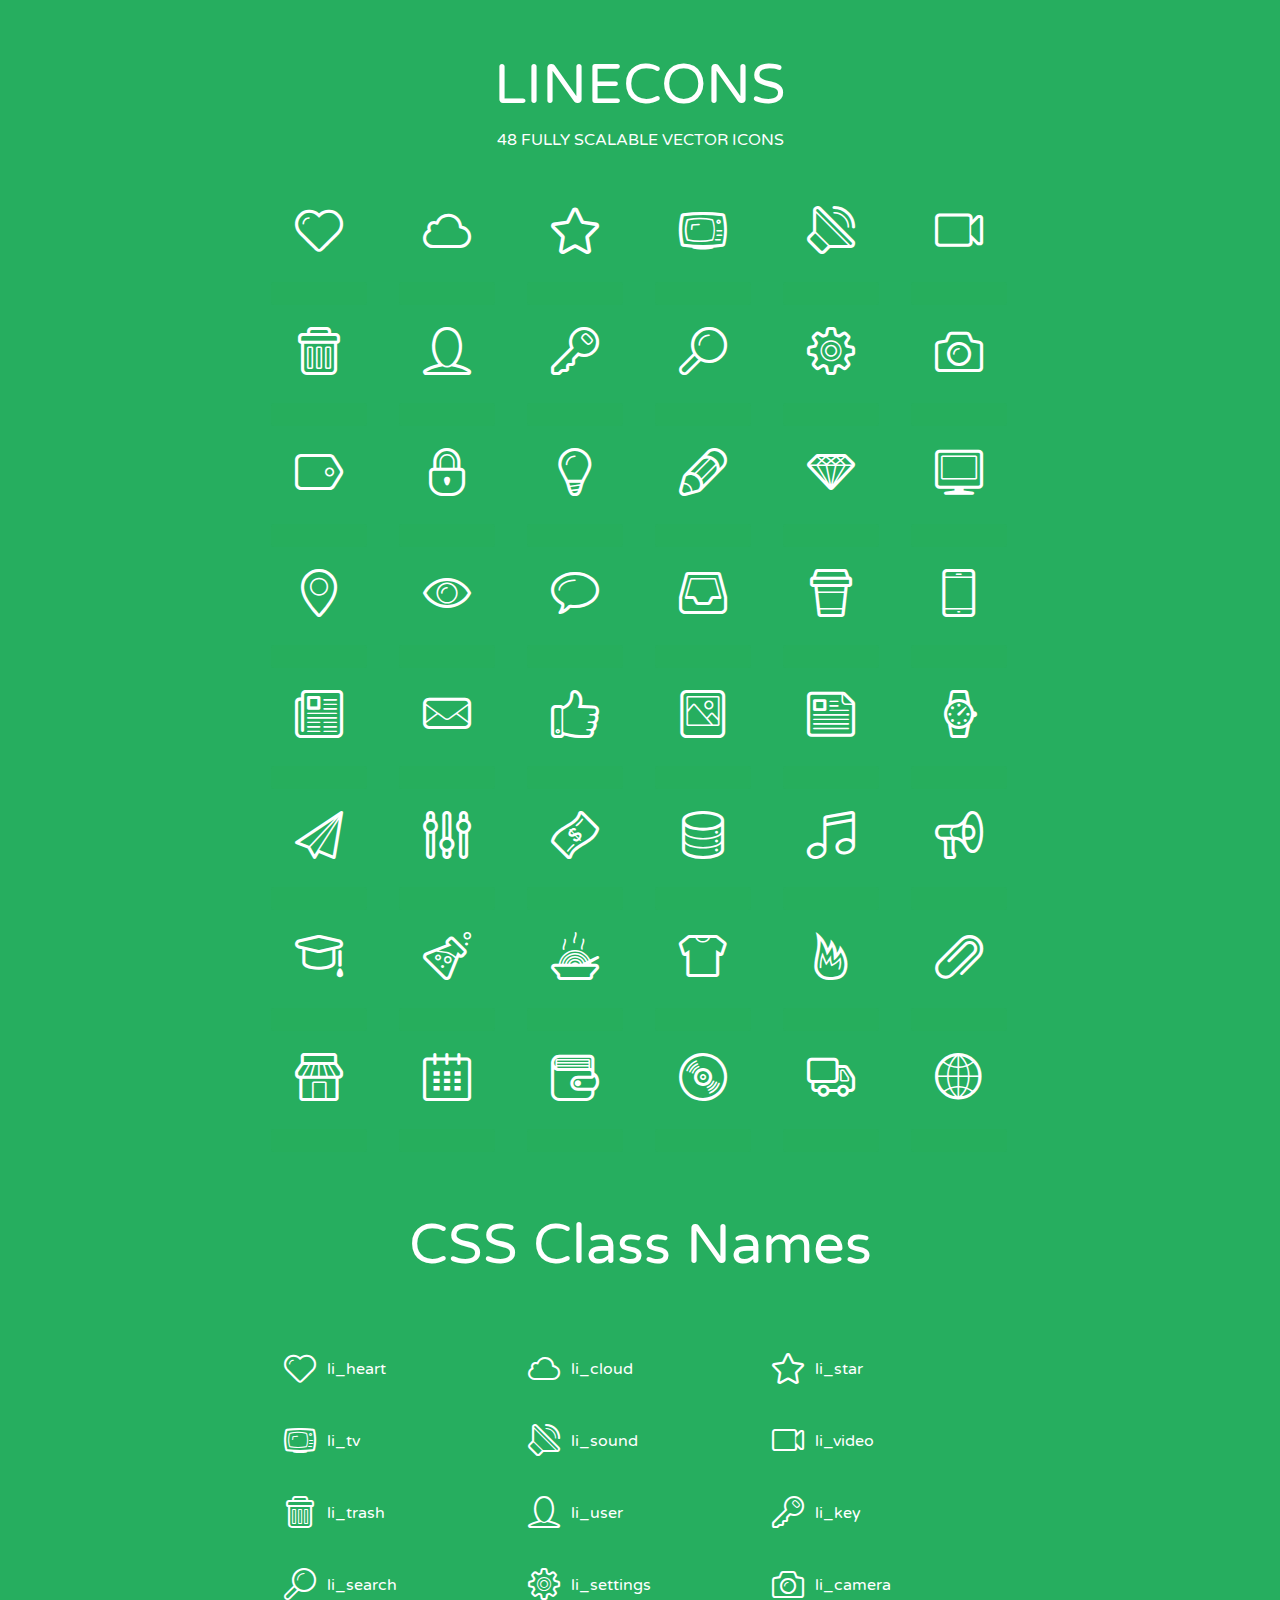
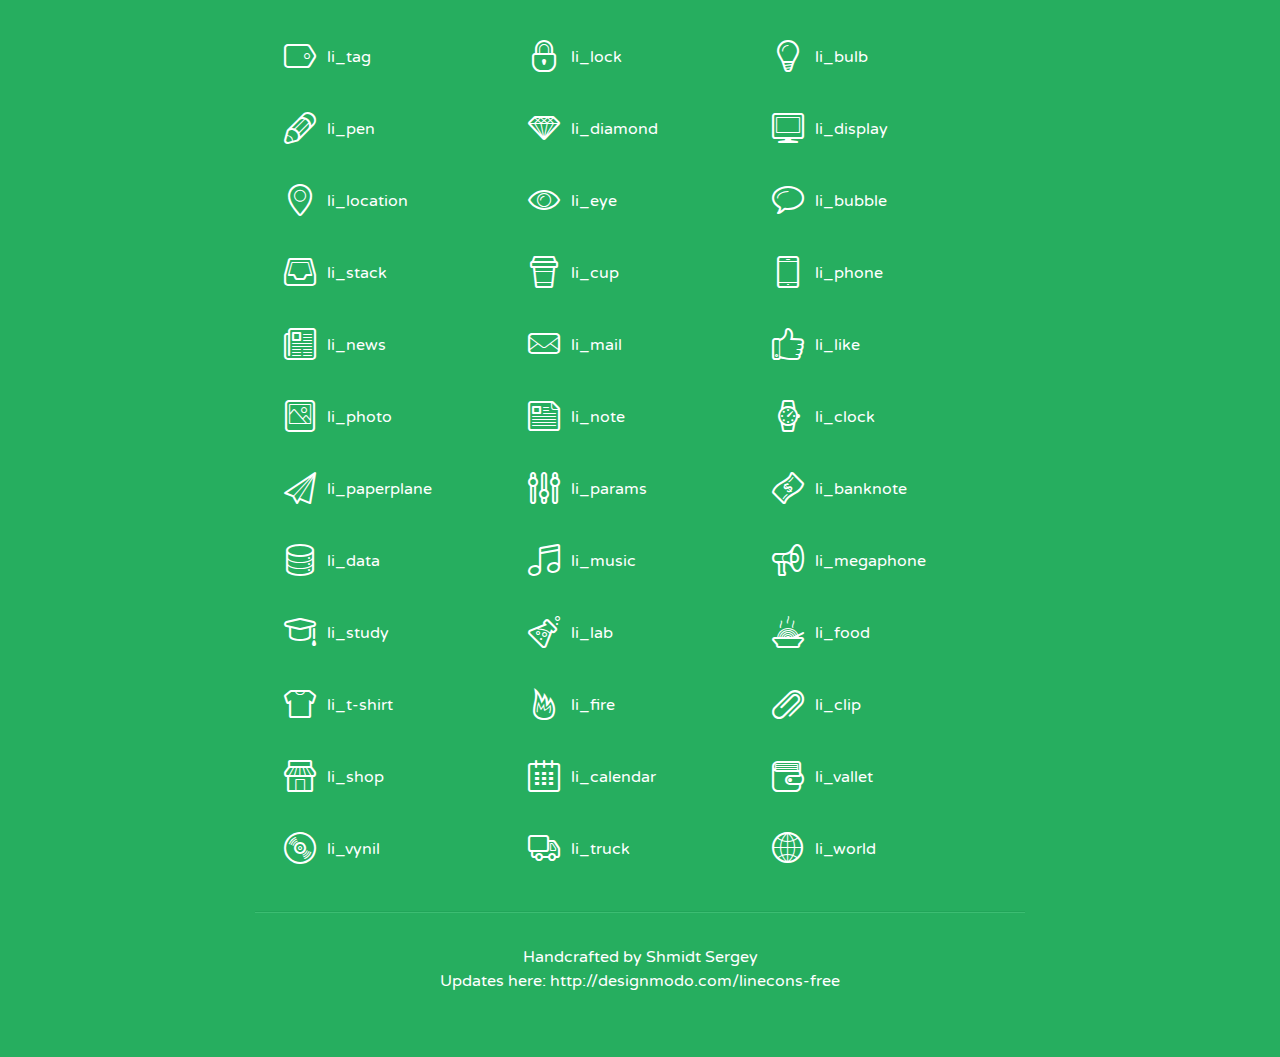
<file: assets/lineicons/index.html>
<!doctype html>
<html>
<head>
<title>LINECONS - 48 Fully Scalable Vector Icons</title>
<link rel="stylesheet" href="style.css" />
<link href='http://fonts.googleapis.com/css?family=Varela+Round' rel='stylesheet' type='text/css'>
<!--[if lte IE 7]><script src="lte-ie7.js"></script><![endif]-->

<!-- 

Thanks http://icomoon.io/app/ for amazing service!

-->


<style>
	section, header, footer {display: block;}
	body {
		font-family: 'Varela Round', sans-serif;
		color: #333333;
		line-height: 1.5;
		font-size: 16px;
		background:#26ae5f;
		color:white;
		-moz-text-shadow: 0 1px 1px rgba(0, 0, 0, 0.21);
		-webkit-text-shadow: 0 1px 1px rgba(0, 0, 0, 0.21);
	}
	* {
		-moz-box-sizing: border-box;
		-webkit-box-sizing: border-box;
		box-sizing: border-box;
		margin: 0;
		padding: 0;
	}
	.glyph {
		float: left;
		text-align: center;
		padding: .5em;
		margin: 0 .5em;
		width: 7em;
		border-radius: .375em;
		top:0;
		position:relative;
		-webkit-transition:0.2s ease-in;
		-o-transition:0.2s ease-in;
		-moz-transition:0.2s ease-in;
		-ie-transition:0.2s ease-in;
		transition:0.2s ease-in;
	}
	.glyph input {
		width: 100%;
		text-align: center;
		font-family: consolas, monospace;
		border-radius:3px;
		border:none;
		padding:4px;
		background:#26AE5C;
		color:#26AE5C;
		-webkit-transition:0.2s ease-in;
		-o-transition:0.2s ease-in;
		-moz-transition:0.2s ease-in;
		-ie-transition:0.2s ease-in;
		transition:0.2s ease-in;
	}
	.glyph:hover input {
		background:#26ae5f;
		padding:4px;
		color:#ffffff;
	}
	.glyph:hover {
		-webkit-transition: all 0.5s ease-out;
		background:#222821;
		color:#fff;
		text-shadow: none;
		-moz-text-shadow: none;
		-webkit-text-shadow: none;
		top:-5px;
		position:relative;
	}
	.glyph input, .mtm {
		margin-top: .75em;
	}
	.w-main {
		width: 770px;
		text-align:center;
	}
	.centered {
		margin-left: auto;
		margin-right: auto;
	}
	.fs1 {
		font-size: 3em;
	}
	header {
		margin: 2em 0;
		padding-bottom: .5em;
	}
	header h1 {
		font-size: 3.5em;
		font-weight: normal;
	}
	.clearfix:before, .clearfix:after { content: ""; display: table; }
	.clearfix:after, .clear { clear: both; }
	footer {
		margin: 2em 0;
		padding: 2em 0;
		border-top: 1px solid rgb(60, 189, 114);
		box-shadow: 0 -1px rgb(33, 165, 89);
	}
	a, a:visited {
		color: #ffffff; text-decoration:none;
	}
	a:hover, a:focus {color: #222821; text-decoration:none;}
	.box1 {
		display: inline-block;
		width: 14em;
		padding: .25em .5em;
		margin: .5em 1em .5em 0;
		text-align:left;
		
	}
	.box1 span { 
		font-size:2em;
		position: relative;
		top: 0.25em;
		margin-right: 0.1em;
	}
</style>
</head>
<body>
	<div class="w-main centered">
	<section class="mtm clearfix" id="glyphs">
	<header>
		<h1>LINECONS</h1>
		<p>48 FULLY SCALABLE VECTOR ICONS</p>
	</header>
	<div class="glyph">
		<div class="fs1" aria-hidden="true" data-icon="&#xe000;"></div>
		<input type="text" readonly="readonly" value="&amp;#xe000;" />
	</div>
	<div class="glyph">
		<div class="fs1" aria-hidden="true" data-icon="&#xe001;"></div>
		<input type="text" readonly="readonly" value="&amp;#xe001;" />
	</div>
	<div class="glyph">
		<div class="fs1" aria-hidden="true" data-icon="&#xe002;"></div>
		<input type="text" readonly="readonly" value="&amp;#xe002;" />
	</div>
	<div class="glyph">
		<div class="fs1" aria-hidden="true" data-icon="&#xe003;"></div>
		<input type="text" readonly="readonly" value="&amp;#xe003;" />
	</div>
	<div class="glyph">
		<div class="fs1" aria-hidden="true" data-icon="&#xe004;"></div>
		<input type="text" readonly="readonly" value="&amp;#xe004;" />
	</div>
	<div class="glyph">
		<div class="fs1" aria-hidden="true" data-icon="&#xe005;"></div>
		<input type="text" readonly="readonly" value="&amp;#xe005;" />
	</div>
	<div class="glyph">
		<div class="fs1" aria-hidden="true" data-icon="&#xe006;"></div>
		<input type="text" readonly="readonly" value="&amp;#xe006;" />
	</div>
	<div class="glyph">
		<div class="fs1" aria-hidden="true" data-icon="&#xe007;"></div>
		<input type="text" readonly="readonly" value="&amp;#xe007;" />
	</div>
	<div class="glyph">
		<div class="fs1" aria-hidden="true" data-icon="&#xe008;"></div>
		<input type="text" readonly="readonly" value="&amp;#xe008;" />
	</div>
	<div class="glyph">
		<div class="fs1" aria-hidden="true" data-icon="&#xe009;"></div>
		<input type="text" readonly="readonly" value="&amp;#xe009;" />
	</div>
	<div class="glyph">
		<div class="fs1" aria-hidden="true" data-icon="&#xe00a;"></div>
		<input type="text" readonly="readonly" value="&amp;#xe00a;" />
	</div>
	<div class="glyph">
		<div class="fs1" aria-hidden="true" data-icon="&#xe00b;"></div>
		<input type="text" readonly="readonly" value="&amp;#xe00b;" />
	</div>
	<div class="glyph">
		<div class="fs1" aria-hidden="true" data-icon="&#xe00c;"></div>
		<input type="text" readonly="readonly" value="&amp;#xe00c;" />
	</div>
	<div class="glyph">
		<div class="fs1" aria-hidden="true" data-icon="&#xe00d;"></div>
		<input type="text" readonly="readonly" value="&amp;#xe00d;" />
	</div>
	<div class="glyph">
		<div class="fs1" aria-hidden="true" data-icon="&#xe00e;"></div>
		<input type="text" readonly="readonly" value="&amp;#xe00e;" />
	</div>
	<div class="glyph">
		<div class="fs1" aria-hidden="true" data-icon="&#xe00f;"></div>
		<input type="text" readonly="readonly" value="&amp;#xe00f;" />
	</div>
	<div class="glyph">
		<div class="fs1" aria-hidden="true" data-icon="&#xe010;"></div>
		<input type="text" readonly="readonly" value="&amp;#xe010;" />
	</div>
	<div class="glyph">
		<div class="fs1" aria-hidden="true" data-icon="&#xe011;"></div>
		<input type="text" readonly="readonly" value="&amp;#xe011;" />
	</div>
	<div class="glyph">
		<div class="fs1" aria-hidden="true" data-icon="&#xe012;"></div>
		<input type="text" readonly="readonly" value="&amp;#xe012;" />
	</div>
	<div class="glyph">
		<div class="fs1" aria-hidden="true" data-icon="&#xe013;"></div>
		<input type="text" readonly="readonly" value="&amp;#xe013;" />
	</div>
	<div class="glyph">
		<div class="fs1" aria-hidden="true" data-icon="&#xe014;"></div>
		<input type="text" readonly="readonly" value="&amp;#xe014;" />
	</div>
	<div class="glyph">
		<div class="fs1" aria-hidden="true" data-icon="&#xe015;"></div>
		<input type="text" readonly="readonly" value="&amp;#xe015;" />
	</div>
	<div class="glyph">
		<div class="fs1" aria-hidden="true" data-icon="&#xe016;"></div>
		<input type="text" readonly="readonly" value="&amp;#xe016;" />
	</div>
	<div class="glyph">
		<div class="fs1" aria-hidden="true" data-icon="&#xe017;"></div>
		<input type="text" readonly="readonly" value="&amp;#xe017;" />
	</div>
	<div class="glyph">
		<div class="fs1" aria-hidden="true" data-icon="&#xe018;"></div>
		<input type="text" readonly="readonly" value="&amp;#xe018;" />
	</div>
	<div class="glyph">
		<div class="fs1" aria-hidden="true" data-icon="&#xe019;"></div>
		<input type="text" readonly="readonly" value="&amp;#xe019;" />
	</div>
	<div class="glyph">
		<div class="fs1" aria-hidden="true" data-icon="&#xe01a;"></div>
		<input type="text" readonly="readonly" value="&amp;#xe01a;" />
	</div>
	<div class="glyph">
		<div class="fs1" aria-hidden="true" data-icon="&#xe01b;"></div>
		<input type="text" readonly="readonly" value="&amp;#xe01b;" />
	</div>
	<div class="glyph">
		<div class="fs1" aria-hidden="true" data-icon="&#xe01c;"></div>
		<input type="text" readonly="readonly" value="&amp;#xe01c;" />
	</div>
	<div class="glyph">
		<div class="fs1" aria-hidden="true" data-icon="&#xe01d;"></div>
		<input type="text" readonly="readonly" value="&amp;#xe01d;" />
	</div>
	<div class="glyph">
		<div class="fs1" aria-hidden="true" data-icon="&#xe01e;"></div>
		<input type="text" readonly="readonly" value="&amp;#xe01e;" />
	</div>
	<div class="glyph">
		<div class="fs1" aria-hidden="true" data-icon="&#xe01f;"></div>
		<input type="text" readonly="readonly" value="&amp;#xe01f;" />
	</div>
	<div class="glyph">
		<div class="fs1" aria-hidden="true" data-icon="&#xe020;"></div>
		<input type="text" readonly="readonly" value="&amp;#xe020;" />
	</div>
	<div class="glyph">
		<div class="fs1" aria-hidden="true" data-icon="&#xe021;"></div>
		<input type="text" readonly="readonly" value="&amp;#xe021;" />
	</div>
	<div class="glyph">
		<div class="fs1" aria-hidden="true" data-icon="&#xe022;"></div>
		<input type="text" readonly="readonly" value="&amp;#xe022;" />
	</div>
	<div class="glyph">
		<div class="fs1" aria-hidden="true" data-icon="&#xe023;"></div>
		<input type="text" readonly="readonly" value="&amp;#xe023;" />
	</div>
	<div class="glyph">
		<div class="fs1" aria-hidden="true" data-icon="&#xe024;"></div>
		<input type="text" readonly="readonly" value="&amp;#xe024;" />
	</div>
	<div class="glyph">
		<div class="fs1" aria-hidden="true" data-icon="&#xe025;"></div>
		<input type="text" readonly="readonly" value="&amp;#xe025;" />
	</div>
	<div class="glyph">
		<div class="fs1" aria-hidden="true" data-icon="&#xe026;"></div>
		<input type="text" readonly="readonly" value="&amp;#xe026;" />
	</div>
	<div class="glyph">
		<div class="fs1" aria-hidden="true" data-icon="&#xe027;"></div>
		<input type="text" readonly="readonly" value="&amp;#xe027;" />
	</div>
	<div class="glyph">
		<div class="fs1" aria-hidden="true" data-icon="&#xe028;"></div>
		<input type="text" readonly="readonly" value="&amp;#xe028;" />
	</div>
	<div class="glyph">
		<div class="fs1" aria-hidden="true" data-icon="&#xe029;"></div>
		<input type="text" readonly="readonly" value="&amp;#xe029;" />
	</div>
	<div class="glyph">
		<div class="fs1" aria-hidden="true" data-icon="&#xe02a;"></div>
		<input type="text" readonly="readonly" value="&amp;#xe02a;" />
	</div>
	<div class="glyph">
		<div class="fs1" aria-hidden="true" data-icon="&#xe02b;"></div>
		<input type="text" readonly="readonly" value="&amp;#xe02b;" />
	</div>
	<div class="glyph">
		<div class="fs1" aria-hidden="true" data-icon="&#xe02c;"></div>
		<input type="text" readonly="readonly" value="&amp;#xe02c;" />
	</div>
	<div class="glyph">
		<div class="fs1" aria-hidden="true" data-icon="&#xe02d;"></div>
		<input type="text" readonly="readonly" value="&amp;#xe02d;" />
	</div>
	<div class="glyph">
		<div class="fs1" aria-hidden="true" data-icon="&#xe02e;"></div>
		<input type="text" readonly="readonly" value="&amp;#xe02e;" />
	</div>
	<div class="glyph">
		<div class="fs1" aria-hidden="true" data-icon="&#xe02f;"></div>
		<input type="text" readonly="readonly" value="&amp;#xe02f;" />
	</div>
	</section>
	<div class="clear"></div>
	<section class="mtm clearfix" id="glyphs">
	<header>
		<h1>CSS Class Names</h1>
	</header>
	<span class="box1">
		<span aria-hidden="true" class="li_heart"></span>
		&nbsp;li_heart
	</span>
	<span class="box1">
		<span aria-hidden="true" class="li_cloud"></span>
		&nbsp;li_cloud
	</span>
	<span class="box1">
		<span aria-hidden="true" class="li_star"></span>
		&nbsp;li_star
	</span>
	<span class="box1">
		<span aria-hidden="true" class="li_tv"></span>
		&nbsp;li_tv
	</span>
	<span class="box1">
		<span aria-hidden="true" class="li_sound"></span>
		&nbsp;li_sound
	</span>
	<span class="box1">
		<span aria-hidden="true" class="li_video"></span>
		&nbsp;li_video
	</span>
	<span class="box1">
		<span aria-hidden="true" class="li_trash"></span>
		&nbsp;li_trash
	</span>
	<span class="box1">
		<span aria-hidden="true" class="li_user"></span>
		&nbsp;li_user
	</span>
	<span class="box1">
		<span aria-hidden="true" class="li_key"></span>
		&nbsp;li_key
	</span>
	<span class="box1">
		<span aria-hidden="true" class="li_search"></span>
		&nbsp;li_search
	</span>
	<span class="box1">
		<span aria-hidden="true" class="li_settings"></span>
		&nbsp;li_settings
	</span>
	<span class="box1">
		<span aria-hidden="true" class="li_camera"></span>
		&nbsp;li_camera
	</span>
	<span class="box1">
		<span aria-hidden="true" class="li_tag"></span>
		&nbsp;li_tag
	</span>
	<span class="box1">
		<span aria-hidden="true" class="li_lock"></span>
		&nbsp;li_lock
	</span>
	<span class="box1">
		<span aria-hidden="true" class="li_bulb"></span>
		&nbsp;li_bulb
	</span>
	<span class="box1">
		<span aria-hidden="true" class="li_pen"></span>
		&nbsp;li_pen
	</span>
	<span class="box1">
		<span aria-hidden="true" class="li_diamond"></span>
		&nbsp;li_diamond
	</span>
	<span class="box1">
		<span aria-hidden="true" class="li_display"></span>
		&nbsp;li_display
	</span>
	<span class="box1">
		<span aria-hidden="true" class="li_location"></span>
		&nbsp;li_location
	</span>
	<span class="box1">
		<span aria-hidden="true" class="li_eye"></span>
		&nbsp;li_eye
	</span>
	<span class="box1">
		<span aria-hidden="true" class="li_bubble"></span>
		&nbsp;li_bubble
	</span>
	<span class="box1">
		<span aria-hidden="true" class="li_stack"></span>
		&nbsp;li_stack
	</span>
	<span class="box1">
		<span aria-hidden="true" class="li_cup"></span>
		&nbsp;li_cup
	</span>
	<span class="box1">
		<span aria-hidden="true" class="li_phone"></span>
		&nbsp;li_phone
	</span>
	<span class="box1">
		<span aria-hidden="true" class="li_news"></span>
		&nbsp;li_news
	</span>
	<span class="box1">
		<span aria-hidden="true" class="li_mail"></span>
		&nbsp;li_mail
	</span>
	<span class="box1">
		<span aria-hidden="true" class="li_like"></span>
		&nbsp;li_like
	</span>
	<span class="box1">
		<span aria-hidden="true" class="li_photo"></span>
		&nbsp;li_photo
	</span>
	<span class="box1">
		<span aria-hidden="true" class="li_note"></span>
		&nbsp;li_note
	</span>
	<span class="box1">
		<span aria-hidden="true" class="li_clock"></span>
		&nbsp;li_clock
	</span>
	<span class="box1">
		<span aria-hidden="true" class="li_paperplane"></span>
		&nbsp;li_paperplane
	</span>
	<span class="box1">
		<span aria-hidden="true" class="li_params"></span>
		&nbsp;li_params
	</span>
	<span class="box1">
		<span aria-hidden="true" class="li_banknote"></span>
		&nbsp;li_banknote
	</span>
	<span class="box1">
		<span aria-hidden="true" class="li_data"></span>
		&nbsp;li_data
	</span>
	<span class="box1">
		<span aria-hidden="true" class="li_music"></span>
		&nbsp;li_music
	</span>
	<span class="box1">
		<span aria-hidden="true" class="li_megaphone"></span>
		&nbsp;li_megaphone
	</span>
	<span class="box1">
		<span aria-hidden="true" class="li_study"></span>
		&nbsp;li_study
	</span>
	<span class="box1">
		<span aria-hidden="true" class="li_lab"></span>
		&nbsp;li_lab
	</span>
	<span class="box1">
		<span aria-hidden="true" class="li_food"></span>
		&nbsp;li_food
	</span>
	<span class="box1">
		<span aria-hidden="true" class="li_t-shirt"></span>
		&nbsp;li_t-shirt
	</span>
	<span class="box1">
		<span aria-hidden="true" class="li_fire"></span>
		&nbsp;li_fire
	</span>
	<span class="box1">
		<span aria-hidden="true" class="li_clip"></span>
		&nbsp;li_clip
	</span>
	<span class="box1">
		<span aria-hidden="true" class="li_shop"></span>
		&nbsp;li_shop
	</span>
	<span class="box1">
		<span aria-hidden="true" class="li_calendar"></span>
		&nbsp;li_calendar
	</span>
	<span class="box1">
		<span aria-hidden="true" class="li_vallet"></span>
		&nbsp;li_vallet
	</span>
	<span class="box1">
		<span aria-hidden="true" class="li_vynil"></span>
		&nbsp;li_vynil
	</span>
	<span class="box1">
		<span aria-hidden="true" class="li_truck"></span>
		&nbsp;li_truck
	</span>
	<span class="box1">
		<span aria-hidden="true" class="li_world"></span>
		&nbsp;li_world
	</span>
	</section>
	<footer>
		<p>Handcrafted by <a href="http://shmidt.in">Shmidt Sergey</a></p>
		<p>Updates here: <a href="http://designmodo.com/linecons-free">http://designmodo.com/linecons-free</a></p>
	</footer>
	</div>
	<script>
	document.getElementById("glyphs").addEventListener("click", function(e) {
		var target = e.target;
		if (target.tagName === "INPUT") {
			target.select();
		}
	});
	</script>
</body>
</html>
</file>
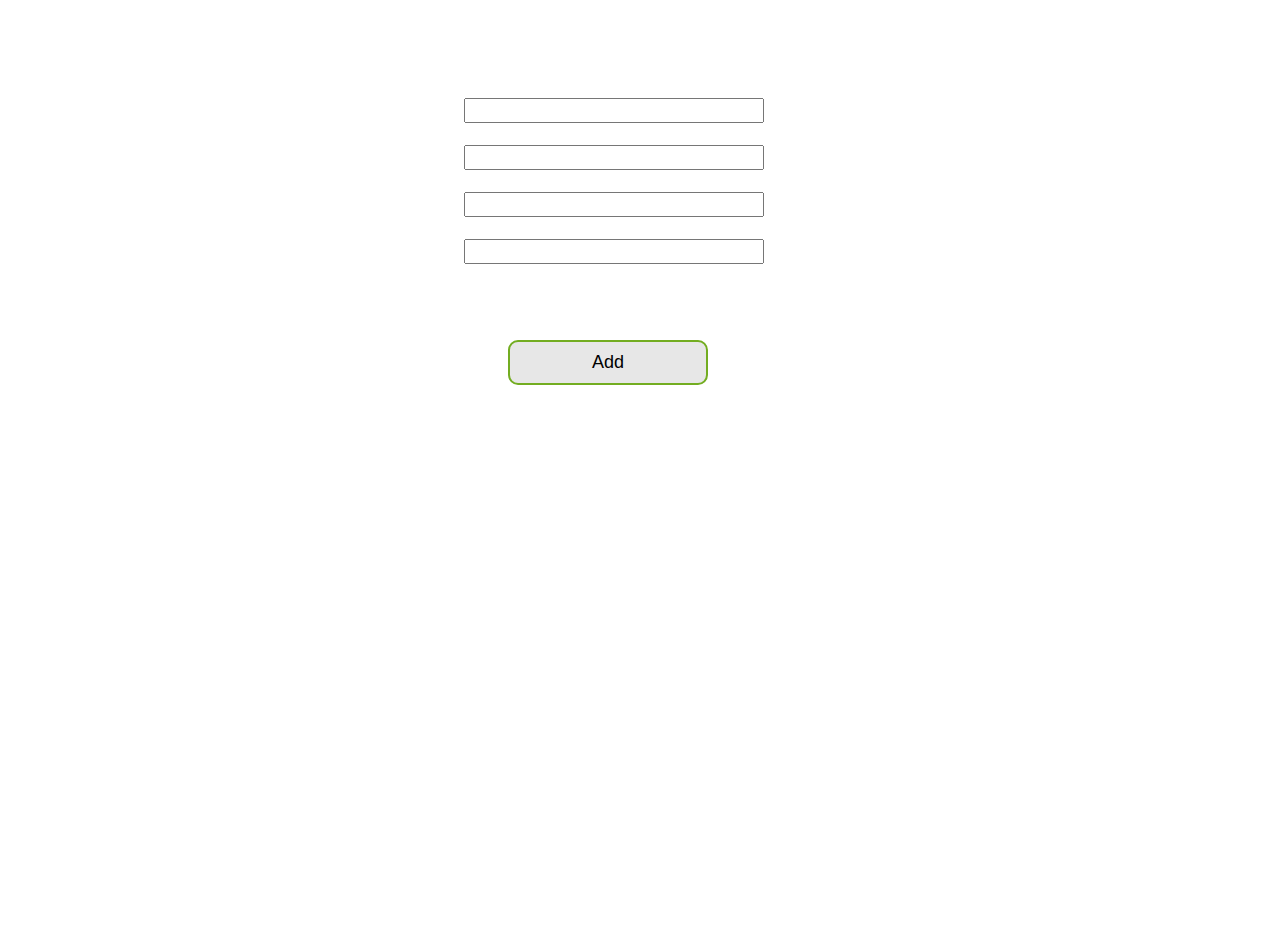
<file: Events.html>
<html>
<link href="style.css" type="text/css" rel="stylesheet">
<body>
<form autocomplete="off" method="post" action="Add_Event.php">
<h1 style="font-size:40px; margin-top:20px;">Add Event</h1>
<p><label>Name : <input type="text" name="name" required></label></p>
<p><label>Participants : <input type="text" name="participants" required></label></p>
<p><label>Fee : <input type="text" name="fee" required></label></p>
<p><label>Venue : <input type="text" list="events" name="organizer"></label></p>
<button style="font-size : 18px;height:45px;width:200px;margin-left:500px",type="submit" name="register" class="button">Add</button>
</form>
</body>
</html>
</file>
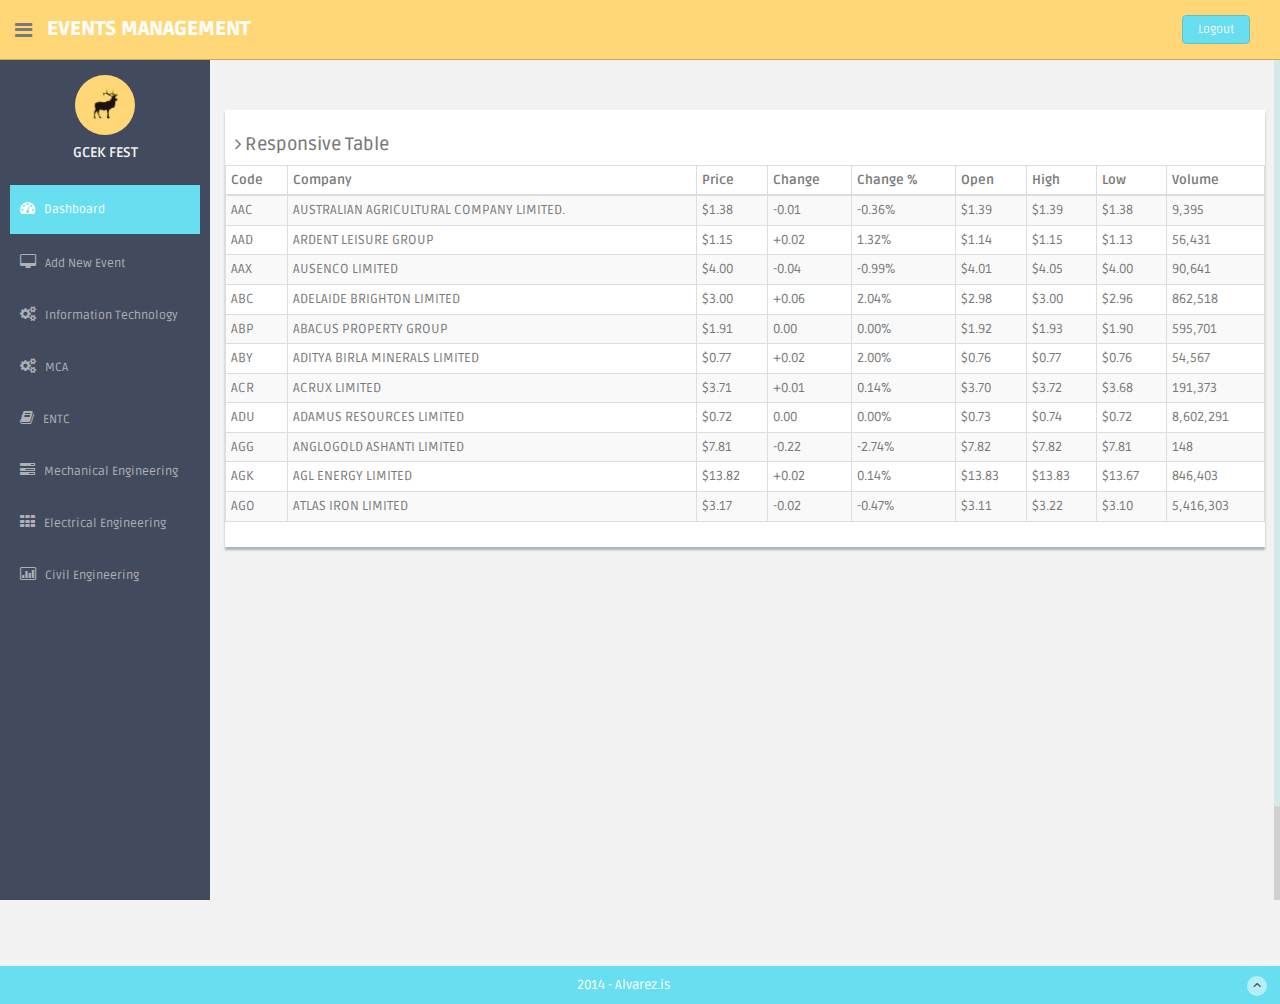
<file: IT_participants.html>
<!DOCTYPE html>
<html lang="en">
  <head>
    <meta charset="utf-8">
    <meta name="viewport" content="width=device-width, initial-scale=1.0">
    <meta name="description" content="">
    <meta name="author" content="Dashboard">
    <meta name="keyword" content="Dashboard, Bootstrap, Admin, Template, Theme, Responsive, Fluid, Retina">

    <title>DASHGUM - Bootstrap Admin Template</title>

    <!-- Bootstrap core CSS -->
    <link href="assets/css/bootstrap.css" rel="stylesheet">
    <!--external css-->
    <link href="assets/font-awesome/css/font-awesome.css" rel="stylesheet" />
        
    <!-- Custom styles for this template -->
    <link href="assets/css/style.css" rel="stylesheet">
    <link href="assets/css/style-responsive.css" rel="stylesheet">

    <!-- HTML5 shim and Respond.js IE8 support of HTML5 elements and media queries -->
    <!--[if lt IE 9]>
      <script src="https://oss.maxcdn.com/libs/html5shiv/3.7.0/html5shiv.js"></script>
      <script src="https://oss.maxcdn.com/libs/respond.js/1.4.2/respond.min.js"></script>
    <![endif]-->
  </head>

  <body>

  <section id="container" >
       <!-- **********************************************************************************************************************************************************
      TOP BAR CONTENT & NOTIFICATIONS
      *********************************************************************************************************************************************************** -->
      <!--header start-->
      <header class="header black-bg">
              <div class="sidebar-toggle-box">
                  <div class="fa fa-bars tooltips" data-placement="right" data-original-title="Toggle Navigation"></div>
              </div>
            <!--logo start-->
            <a href="index.html" class="logo"><b>EVENTS MANAGEMENT</b></a>
            <!--logo end-->
            <div class="nav notify-row" id="top_menu">
                
            </div>
            <div class="top-menu">
            	<ul class="nav pull-right top-menu">
                    <li><a class="logout" href="panels.php">Logout</a></li>
            	</ul>
            </div>
        </header>
      <!--header end-->
       
       <!-- **********************************************************************************************************************************************************
      MAIN SIDEBAR MENU
      *********************************************************************************************************************************************************** -->
      <!--sidebar start-->
      <aside>
          <div id="sidebar"  class="nav-collapse ">
              <!-- sidebar menu start-->
              <ul class="sidebar-menu" id="nav-accordion">
              
              	  <p class="centered"><a href="profile.html"><img src="assets/img/ui-sam.jpg" class="img-circle" width="60"></a></p>
              	  <h5 class="centered">GCEK FEST</h5>
              	  	
                  <li class="mt">
                      <a class="active" href="admin.php">
                          <i class="fa fa-dashboard"></i>
                          <span>Dashboard</span>
                      </a>
                  </li>

                  <li class="sub-menu">
                      <a href="Add_Event.php">
                          <i class="fa fa-desktop"></i>
                          <span>Add New Event</span>
                      </a>
                  </li>

                  <li class="sub-menu">
                      <a href="IT.php" >
                          <i class="fa fa-cogs"></i>
                          <span>Information Technology</span>
                      </a>
                  </li>
                  <li class="sub-menu">
                      <a href="MCA.php" >
                          <i class="fa fa-cogs"></i>
                          <span>MCA</span>
                      </a>
                  </li>
                  <li class="sub-menu">
                      <a href="ENTC.php" >
                          <i class="fa fa-book"></i>
                          <span>ENTC</span>
                      </a>
                  </li>
                  <li class="sub-menu">
                      <a href="Mechanical.php" >
                          <i class="fa fa-tasks"></i>
                          <span>Mechanical Engineering</span>
                      </a>
                  </li>
                  <li class="sub-menu">
                      <a href="Electrical.php" >
                          <i class="fa fa-th"></i>
                          <span>Electrical Engineering</span>
                      </a>
                  </li>
                  <li class="sub-menu">
                      <a href="Civil.php" >
                          <i class=" fa fa-bar-chart-o"></i>
                          <span>Civil Engineering</span>
                      </a>
                  </li>

              </ul>
              <!-- sidebar menu end-->
          </div>
      </aside>
      <!--sidebar end-->
      
      <!-- **********************************************************************************************************************************************************
      MAIN CONTENT
      *********************************************************************************************************************************************************** -->
      <!--main content start-->
      <section id="main-content">
          <section class="wrapper site-min-height">
          	<div class="row mt">
          		<div class="col-lg-12">
		  		<div class="row mt">
			  		<div class="col-lg-12">
                      <div class="content-panel">
                      <h4><i class="fa fa-angle-right"></i> Responsive Table</h4>
                          <section id="unseen">
                            <table class="table table-bordered table-striped table-condensed">
                              <thead>
                              <tr>
                                  <th>Code</th>
                                  <th>Company</th>
                                  <th class="numeric">Price</th>
                                  <th class="numeric">Change</th>
                                  <th class="numeric">Change %</th>
                                  <th class="numeric">Open</th>
                                  <th class="numeric">High</th>
                                  <th class="numeric">Low</th>
                                  <th class="numeric">Volume</th>
                              </tr>
                              </thead>
                              <tbody>
                              <tr>
                                  <td>AAC</td>
                                  <td>AUSTRALIAN AGRICULTURAL COMPANY LIMITED.</td>
                                  <td class="numeric">$1.38</td>
                                  <td class="numeric">-0.01</td>
                                  <td class="numeric">-0.36%</td>
                                  <td class="numeric">$1.39</td>
                                  <td class="numeric">$1.39</td>
                                  <td class="numeric">$1.38</td>
                                  <td class="numeric">9,395</td>
                              </tr>
                              <tr>
                                  <td>AAD</td>
                                  <td>ARDENT LEISURE GROUP</td>
                                  <td class="numeric">$1.15</td>
                                  <td class="numeric">  +0.02</td>
                                  <td class="numeric">1.32%</td>
                                  <td class="numeric">$1.14</td>
                                  <td class="numeric">$1.15</td>
                                  <td class="numeric">$1.13</td>
                                  <td class="numeric">56,431</td>
                              </tr>
                              <tr>
                                  <td>AAX</td>
                                  <td>AUSENCO LIMITED</td>
                                  <td class="numeric">$4.00</td>
                                  <td class="numeric">-0.04</td>
                                  <td class="numeric">-0.99%</td>
                                  <td class="numeric">$4.01</td>
                                  <td class="numeric">$4.05</td>
                                  <td class="numeric">$4.00</td>
                                  <td class="numeric">90,641</td>
                              </tr>
                              <tr>
                                  <td>ABC</td>
                                  <td>ADELAIDE BRIGHTON LIMITED</td>
                                  <td class="numeric">$3.00</td>
                                  <td class="numeric">  +0.06</td>
                                  <td class="numeric">2.04%</td>
                                  <td class="numeric">$2.98</td>
                                  <td class="numeric">$3.00</td>
                                  <td class="numeric">$2.96</td>
                                  <td class="numeric">862,518</td>
                              </tr>
                              <tr>
                                  <td>ABP</td>
                                  <td>ABACUS PROPERTY GROUP</td>
                                  <td class="numeric">$1.91</td>
                                  <td class="numeric">0.00</td>
                                  <td class="numeric">0.00%</td>
                                  <td class="numeric">$1.92</td>
                                  <td class="numeric">$1.93</td>
                                  <td class="numeric">$1.90</td>
                                  <td class="numeric">595,701</td>
                              </tr>
                              <tr>
                                  <td>ABY</td>
                                  <td>ADITYA BIRLA MINERALS LIMITED</td>
                                  <td class="numeric">$0.77</td>
                                  <td class="numeric">  +0.02</td>
                                  <td class="numeric">2.00%</td>
                                  <td class="numeric">$0.76</td>
                                  <td class="numeric">$0.77</td>
                                  <td class="numeric">$0.76</td>
                                  <td class="numeric">54,567</td>
                              </tr>
                              <tr>
                                  <td>ACR</td>
                                  <td>ACRUX LIMITED</td>
                                  <td class="numeric">$3.71</td>
                                  <td class="numeric">  +0.01</td>
                                  <td class="numeric">0.14%</td>
                                  <td class="numeric">$3.70</td>
                                  <td class="numeric">$3.72</td>
                                  <td class="numeric">$3.68</td>
                                  <td class="numeric">191,373</td>
                              </tr>
                              <tr>
                                  <td>ADU</td>
                                  <td>ADAMUS RESOURCES LIMITED</td>
                                  <td class="numeric">$0.72</td>
                                  <td class="numeric">0.00</td>
                                  <td class="numeric">0.00%</td>
                                  <td class="numeric">$0.73</td>
                                  <td class="numeric">$0.74</td>
                                  <td class="numeric">$0.72</td>
                                  <td class="numeric">8,602,291</td>
                              </tr>
                              <tr>
                                  <td>AGG</td>
                                  <td>ANGLOGOLD ASHANTI LIMITED</td>
                                  <td class="numeric">$7.81</td>
                                  <td class="numeric">-0.22</td>
                                  <td class="numeric">-2.74%</td>
                                  <td class="numeric">$7.82</td>
                                  <td class="numeric">$7.82</td>
                                  <td class="numeric">$7.81</td>
                                  <td class="numeric">148</td>
                              </tr>
                              <tr>
                                  <td>AGK</td>
                                  <td>AGL ENERGY LIMITED</td>
                                  <td class="numeric">$13.82</td>
                                  <td class="numeric">  +0.02</td>
                                  <td class="numeric">0.14%</td>
                                  <td class="numeric">$13.83</td>
                                  <td class="numeric">$13.83</td>
                                  <td class="numeric">$13.67</td>
                                  <td class="numeric">846,403</td>
                              </tr>
                              <tr>
                                  <td>AGO</td>
                                  <td>ATLAS IRON LIMITED</td>
                                  <td class="numeric">$3.17</td>
                                  <td class="numeric">-0.02</td>
                                  <td class="numeric">-0.47%</td>
                                  <td class="numeric">$3.11</td>
                                  <td class="numeric">$3.22</td>
                                  <td class="numeric">$3.10</td>
                                  <td class="numeric">5,416,303</td>
                              </tr>
                              </tbody>
                          </table>
                          </section>
                  </div><!-- /content-panel -->
               </div><!-- /col-lg-4 -->			
		  	</div><!-- /row -->
          		</div>
          	</div>
			
		</section><! --/wrapper -->
      </section><!-- /MAIN CONTENT -->

      <!--main content end-->
      <!--footer start-->
      <footer class="site-footer">
          <div class="text-center">
              2014 - Alvarez.is
              <a href="blank.html#" class="go-top">
                  <i class="fa fa-angle-up"></i>
              </a>
          </div>
      </footer>
      <!--footer end-->
  </section>

    <!-- js placed at the end of the document so the pages load faster -->
    <script src="assets/js/jquery.js"></script>
    <script src="assets/js/bootstrap.min.js"></script>
    <script src="assets/js/jquery-ui-1.9.2.custom.min.js"></script>
    <script src="assets/js/jquery.ui.touch-punch.min.js"></script>
    <script class="include" type="text/javascript" src="assets/js/jquery.dcjqaccordion.2.7.js"></script>
    <script src="assets/js/jquery.scrollTo.min.js"></script>
    <script src="assets/js/jquery.nicescroll.js" type="text/javascript"></script>


    <!--common script for all pages-->
    <script src="assets/js/common-scripts.js"></script>

    <!--script for this page-->
    
  <script>
      //custom select box

      $(function(){
          $('select.styled').customSelect();
      });

  </script>

  </body>
</html>
</file>
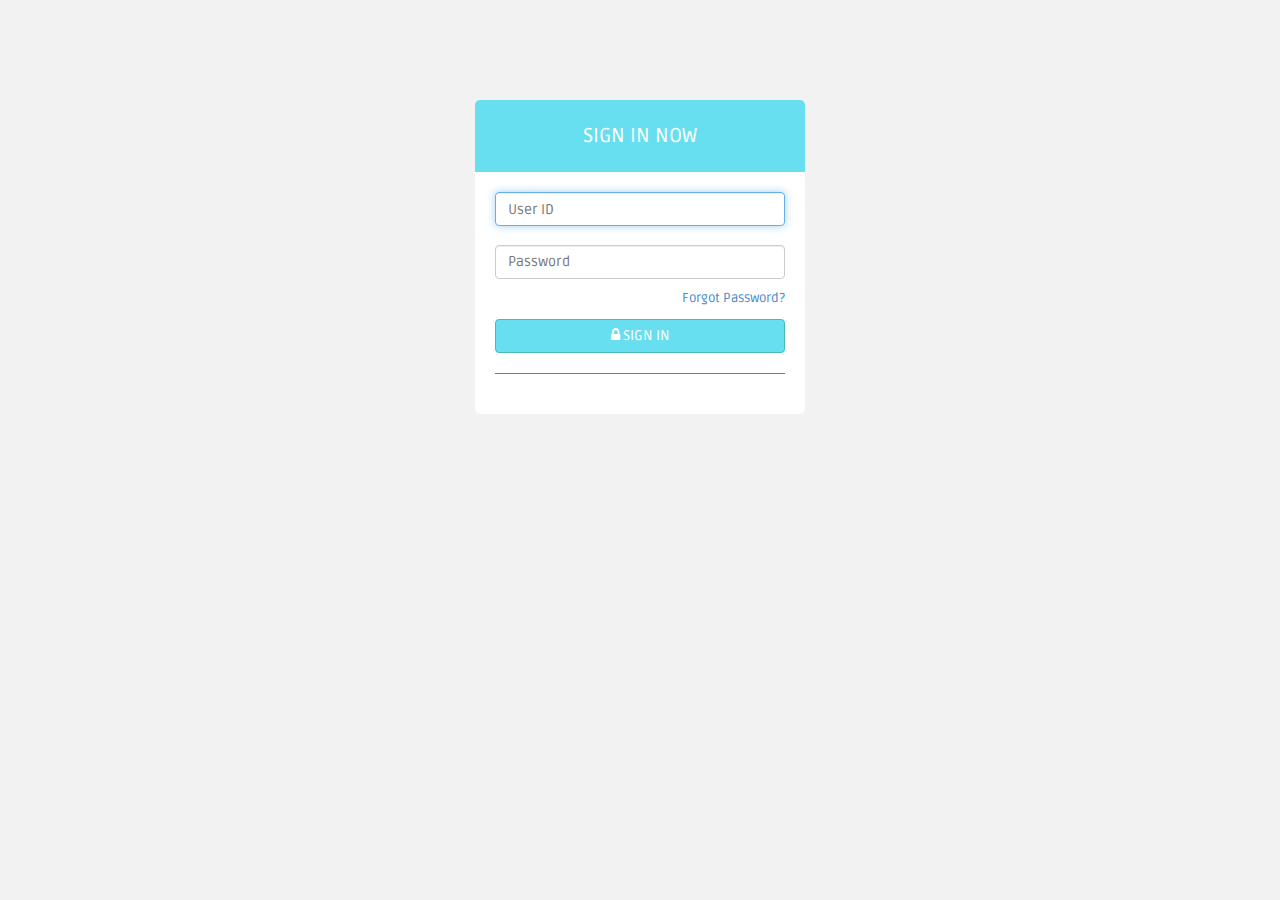
<file: login.html>
<!DOCTYPE html>
<html lang="en">
  <head>
    <meta charset="utf-8">
    <meta name="viewport" content="width=device-width, initial-scale=1.0">
    <meta name="description" content="">
    <meta name="author" content="Dashboard">
    <meta name="keyword" content="Dashboard, Bootstrap, Admin, Template, Theme, Responsive, Fluid, Retina">

    <title>DASHGUM - Bootstrap Admin Template</title>

    <!-- Bootstrap core CSS -->
    <link href="assets/css/bootstrap.css" rel="stylesheet">
    <!--external css-->
    <link href="assets/font-awesome/css/font-awesome.css" rel="stylesheet" />
        
    <!-- Custom styles for this template -->
    <link href="assets/css/style.css" rel="stylesheet">
    <link href="assets/css/style-responsive.css" rel="stylesheet">

    <!-- HTML5 shim and Respond.js IE8 support of HTML5 elements and media queries -->
    <!--[if lt IE 9]>
      <script src="https://oss.maxcdn.com/libs/html5shiv/3.7.0/html5shiv.js"></script>
      <script src="https://oss.maxcdn.com/libs/respond.js/1.4.2/respond.min.js"></script>
    <![endif]-->
  </head>

  <body>
      <!-- **********************************************************************************************************************************************************
      MAIN CONTENT
      *********************************************************************************************************************************************************** -->

	  <div id="logi">
	  	<div class="container">
	  	
		      <form class="form-login" autocomplete="off" method="post" action="authen_login.php">
		        <h2 class="form-login-heading">sign in now</h2>
		        <div class="login-wrap">
		            <input type="text" class="form-control" placeholder="User ID" autofocus name="user_id" id="user_id" required>
		            <br>
		            <input type="password" class="form-control" placeholder="Password" name="user_pass" id="user_pass" required>
		            <label class="checkbox">
		                <span class="pull-right">
		                    <a data-toggle="modal" href="#myModal"> Forgot Password?</a>
		
		                </span>
		            </label>
		            <button class="btn btn-theme btn-block" type="submit" name="register"><i class="fa fa-lock"></i> SIGN IN</button>
		            <hr>
		        </div>
		
		          <!-- Modal -->
		          <div aria-hidden="true" aria-labelledby="myModalLabel" role="dialog" tabindex="-1" id="myModal" class="modal fade">
		              <div class="modal-dialog">
		                  <div class="modal-content">
		                      <div class="modal-header">
		                          <button type="button" class="close" data-dismiss="modal" aria-hidden="true">&times;</button>
		                          <h4 class="modal-title">Forgot Password ?</h4>
		                      </div>
		                      <div class="modal-body">
		                          <p>Enter your e-mail address below to reset your password.</p>
		                          <input type="text" name="email" placeholder="Email" autocomplete="off" class="form-control placeholder-no-fix">
		
		                      </div>
		                      <div class="modal-footer">
		                          <button data-dismiss="modal" class="btn btn-default" type="button">Cancel</button>
		                          <button class="btn btn-theme" type="button">Submit</button>
		                      </div>
		                  </div>
		              </div>
		          </div>
		          <!-- modal -->
		
		      </form>	  	
	  	
	  	</div>
	  </div>

    <!-- js placed at the end of the document so the pages load faster -->
    <script src="assets/js/jquery.js"></script>
    <script src="assets/js/bootstrap.min.js"></script>

    <!--BACKSTRETCH-->
    <!-- You can use an image of whatever size. This script will stretch to fit in any screen size.-->
    <script type="text/javascript" src="assets/js/jquery.backstretch.min.js"></script>
    <script>
    //    $.backstretch("assets/img/login-bg.jpg", {speed: 500});
    </script>

  </body>
</html>
</file>
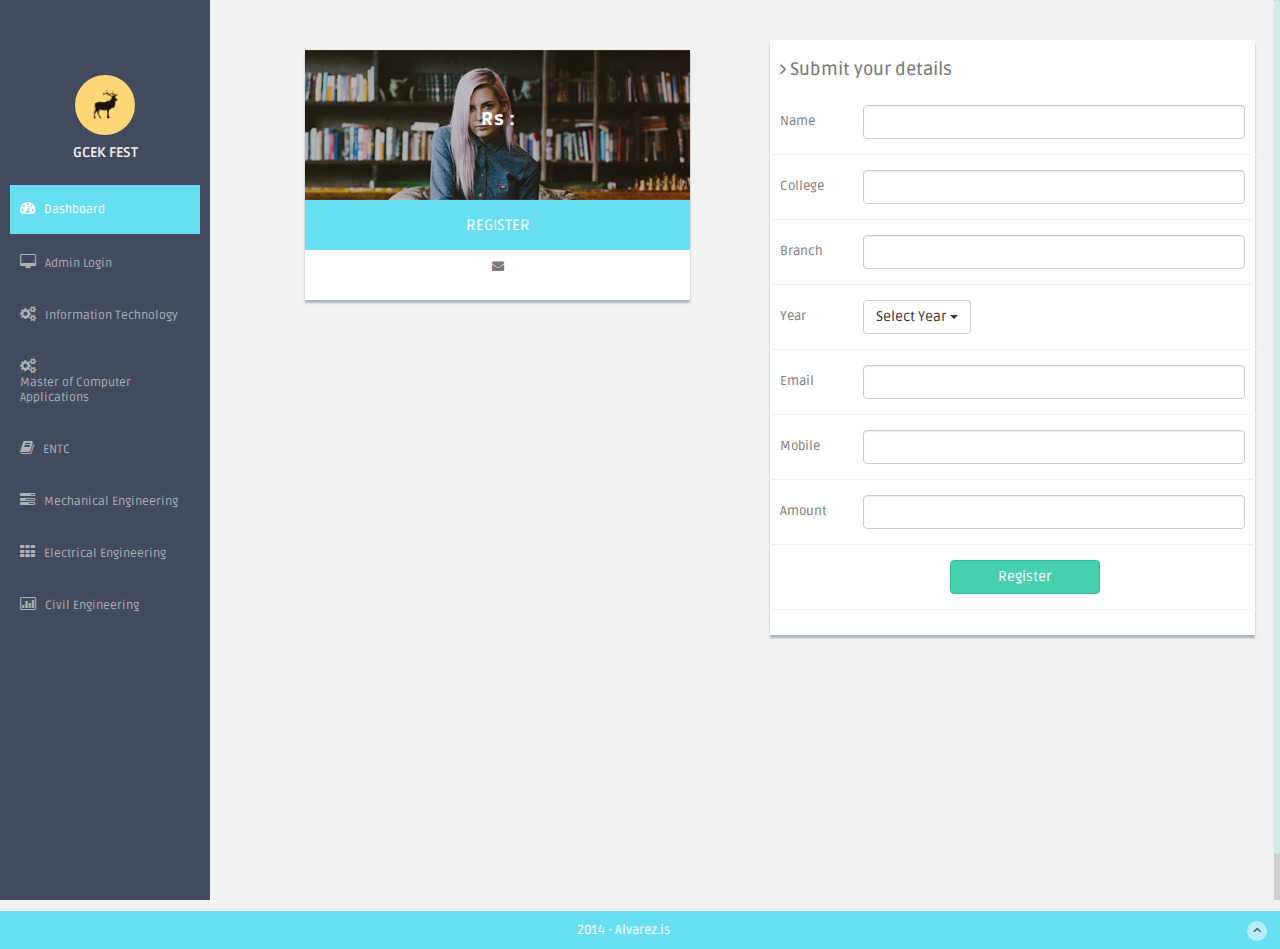
<file: reg.html>
<!DOCTYPE html>
<html lang="en">
  <head>
    <meta charset="utf-8">
    <meta name="viewport" content="width=device-width, initial-scale=1.0">
    <meta name="description" content="">
    <meta name="author" content="Dashboard">
    <meta name="keyword" content="Dashboard, Bootstrap, Admin, Template, Theme, Responsive, Fluid, Retina">

    <title>GCEK FEST</title>

    <!-- Bootstrap core CSS -->
    <link href="assets/css/bootstrap.css" rel="stylesheet">
    <!--external css-->
    <link href="assets/font-awesome/css/font-awesome.css" rel="stylesheet" />
        
    <!-- Custom styles for this template -->
    <link href="assets/css/style.css" rel="stylesheet">
    <link href="assets/css/style-responsive.css" rel="stylesheet">

    <!-- HTML5 shim and Respond.js IE8 support of HTML5 elements and media queries -->
    <!--[if lt IE 9]>
      <script src="https://oss.maxcdn.com/libs/html5shiv/3.7.0/html5shiv.js"></script>
      <script src="https://oss.maxcdn.com/libs/respond.js/1.4.2/respond.min.js"></script>
    <![endif]-->
  </head>

  <body>

  <section id="container" >
      
      
       <!-- **********************************************************************************************************************************************************
      MAIN SIDEBAR MENU
      *********************************************************************************************************************************************************** -->
      <!--sidebar start-->
      <aside>
          <div id="sidebar"  class="nav-collapse ">
              <!-- sidebar menu start-->
              <ul class="sidebar-menu" id="nav-accordion">
              
              	  <p class="centered"><a href="profile.html"><img src="assets/img/ui-sam.jpg" class="img-circle" width="60"></a></p>
              	  <h5 class="centered">GCEK FEST</h5>
              	  	
                  <li class="mt">
                      <a class="active" href="index.html">
                          <i class="fa fa-dashboard"></i>
                          <span>Dashboard</span>
                      </a>
                  </li>

                  <li class="sub-menu">
                      <a data-toggle="modal" href="#mylogin">
                          <i class="fa fa-desktop"></i>
                          <span>Admin Login</span>
                      </a>
                  </li>

                  <li class="sub-menu">
                      <a href="javascript:;" >
                          <i class="fa fa-cogs"></i>
                          <span>Information Technology</span>
                      </a>
                  </li>
                  <li class="sub-menu">
                      <a href="javascript:;" >
                          <i class="fa fa-cogs"></i>
                          <span>Master of Computer Applications</span>
                      </a>
                  </li>
                  <li class="sub-menu">
                      <a href="javascript:;" >
                          <i class="fa fa-book"></i>
                          <span>ENTC</span>
                      </a>
                  </li>
                  <li class="sub-menu">
                      <a href="javascript:;" >
                          <i class="fa fa-tasks"></i>
                          <span>Mechanical Engineering</span>
                      </a>
                  </li>
                  <li class="sub-menu">
                      <a href="javascript:;" >
                          <i class="fa fa-th"></i>
                          <span>Electrical Engineering</span>
                      </a>
                  </li>
                  <li class="sub-menu">
                      <a href="javascript:;" >
                          <i class=" fa fa-bar-chart-o"></i>
                          <span>Civil Engineering</span>
                      </a>
                  </li>

              </ul>
              <!-- sidebar menu end-->
          </div>
      </aside>
      <!--sidebar end-->
      
      <!-- **********************************************************************************************************************************************************
      MAIN CONTENT
      *********************************************************************************************************************************************************** -->
      <!--main content start-->
      <section id="main-content">
          <section class="wrapper site-min-height" style="margin-top:5px;">
        
          	<div class="row mt">
          		<div class="col-lg-6">
							 
							<div class="content-panel pn" style="margin-left:80px;margin-right:40px;margin-top:20px;">
								<div id="profile-01">
									<h3><?echo $row['Event_Name'];?></h3>
									<h6 style="font-size:18px">Rs : <?echo $row['Fee'];?></h6>
								</div>
                                <a href="Student_Registration.php?eid=<?php echo $row['e_id'];?>">
                                    <div class="profile-01 centered" >
                                        <p>REGISTER</p>
                                    </div>
                                </a>
								<div class="centered">
									<h6><i class="fa fa-envelope"></i><br/><?echo $row['Organizer'];?></h6>
								</div>
							</div><! --/content-panel -->
						
          		</div>
                <div class="col-lg-6">
          		    
                    <div class="form-panel">
                  	  <h4 class="mb"><i class="fa fa-angle-right"></i> Submit your details </h4>
                      <form class="form-horizontal style-form" method="get">
                          <div class="form-group">
                              <label class="col-sm-2 col-sm-2 control-label">Name</label>
                              <div class="col-sm-10">
                                  <input type="text" class="form-control">
                              </div>
                          </div>
                          <div class="form-group">
                              <label class="col-sm-2 col-sm-2 control-label">College</label>
                              <div class="col-sm-10">
                                  <input type="text" class="form-control">
                              </div>
                          </div>
						  <div class="form-group">
                              <label class="col-sm-2 col-sm-2 control-label">Branch</label>
                              <div class="col-sm-10">
                                  <input type="text" class="form-control">
                              </div>
                          </div>
                          <div class="form-group">
                              <label class="col-sm-2 col-sm-2 control-label">Year</label>
                              <div class="col-sm-10">
                                  
						    <button type="button" class="btn btn-default dropdown-toggle" data-toggle="dropdown">
						      Select Year
						      <span class="caret"></span>
						    </button>
						    <ul class="dropdown-menu">
						      <li><a href="#">I Year</a></li>
						      <li><a href="#">II Year</a></li>
                              <li><a href="#">III Year</a></li>
                              <li><a href="#">IV Year</a></li>
						    </ul>
						  
                              </div>
                          </div>
                          <div class="form-group">
                              <label class="col-sm-2 col-sm-2 control-label">Email</label>
                              <div class="col-sm-10">
                                  <input class="form-control" type="text">
                              </div>
                          </div>
                          
                          <div class="form-group">
                              <label class="col-sm-2 col-sm-2 control-label">Mobile </label>
                              <div class="col-sm-10">
                                  <input type="text"  class="form-control">
                              </div>
                          </div>
                          <div class="form-group">
                              <label class="col-sm-2 col-sm-2 control-label">Amount</label>
                              <div class="col-sm-10">
                                  <input type="text"  class="form-control">
                              </div>
                          </div>
                          <div class="form-group">
                              <div class="col-lg-10">
                                <button type="button" class="btn btn-theme03" style="margin-left:170px; width:150px;">Register</button>  
                              </div>
                          </div>
                      </form>
                  </div>
          		</div><!-- col-lg-12-->      	
          	</div><!-- /row -->
                   
          		</div>
          	</div>
			
		</section><! --/wrapper -->
      </section><!-- /MAIN CONTENT -->

      <!--main content end-->
      <!--footer start-->
      <footer class="site-footer">
          <div class="text-center">
              2014 - Alvarez.is
              <a href="blank.html#" class="go-top">
                  <i class="fa fa-angle-up"></i>
              </a>
          </div>
      </footer>
      <!--footer end-->
  </section>

    <!-- js placed at the end of the document so the pages load faster -->
    <script src="assets/js/jquery.js"></script>
    <script src="assets/js/bootstrap.min.js"></script>
    <script src="assets/js/jquery-ui-1.9.2.custom.min.js"></script>
    <script src="assets/js/jquery.ui.touch-punch.min.js"></script>
    <script class="include" type="text/javascript" src="assets/js/jquery.dcjqaccordion.2.7.js"></script>
    <script src="assets/js/jquery.scrollTo.min.js"></script>
    <script src="assets/js/jquery.nicescroll.js" type="text/javascript"></script>


    <!--common script for all pages-->
    <script src="assets/js/common-scripts.js"></script>

    <!--script for this page-->
    
  <script>
      //custom select box

      $(function(){
          $('select.styled').customSelect();
      });

  </script>

  </body>
</html>
</file>
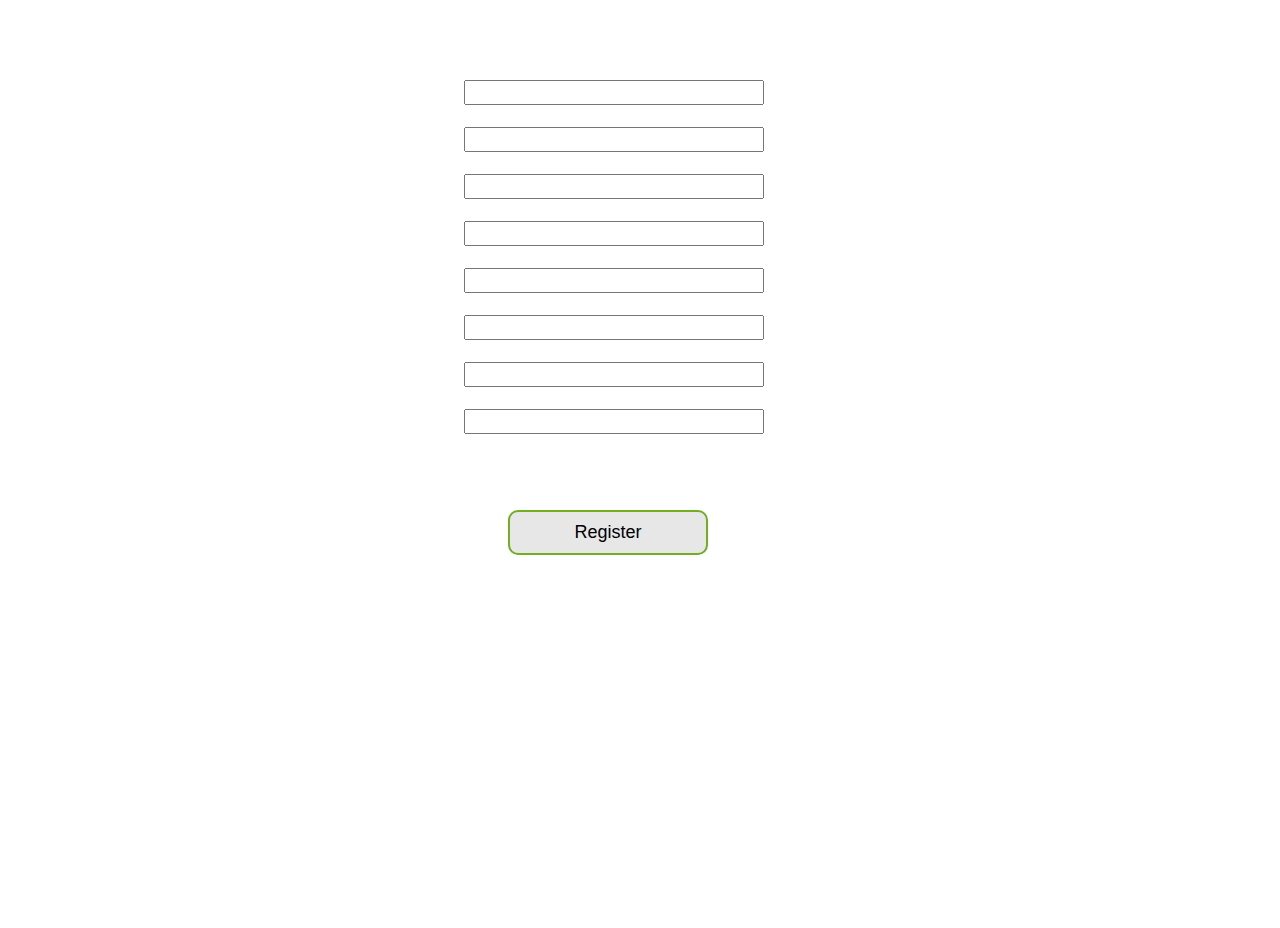
<file: Student_Registration.html>
<html>
<link href="style.css" type="text/css" rel="stylesheet">
<body>
<form autocomplete="off" method="post" action="Registration.php">
<h1 style="font-size:30px; margin-top:20px;">Student Registration</h1>
<p><label>Name : <input type="text" name="name" required></label></p>
<p><label>College : <input type="text" name="college" required></label></p>
<p><label>Branch : <input type="text" name="branch" required></label></p>
<datalist id="years">
  <option value="I">
  <option value="II">
  <option value="III">
  <option value="IV">
</datalist>
<p><label>Year : <input type="text" list="years" name="year" required></label></p> 
<datalist id="events"> 
  <option value="Code Trix">
  <option value="Query Master">
  <option value="Capture the Flag">
  <option value="Counter Strike">
</datalist>
<p><label>Event : <input type="text" list="events" name="event" id="events"></label></p>
<p><label>Mobile No. : <input type="text" name="mobile"></label></p>
<p><label>Email : <input type="text" name="email" required></label></p>
<p><label>Amount : <input type="text" name="amount" required></label></p>
<button style="font-size : 18px;height:45px;width:200px;margin-left:500px",type="submit" name="register" class="button">Register</button>
</form>
</body>
</html>
</file>
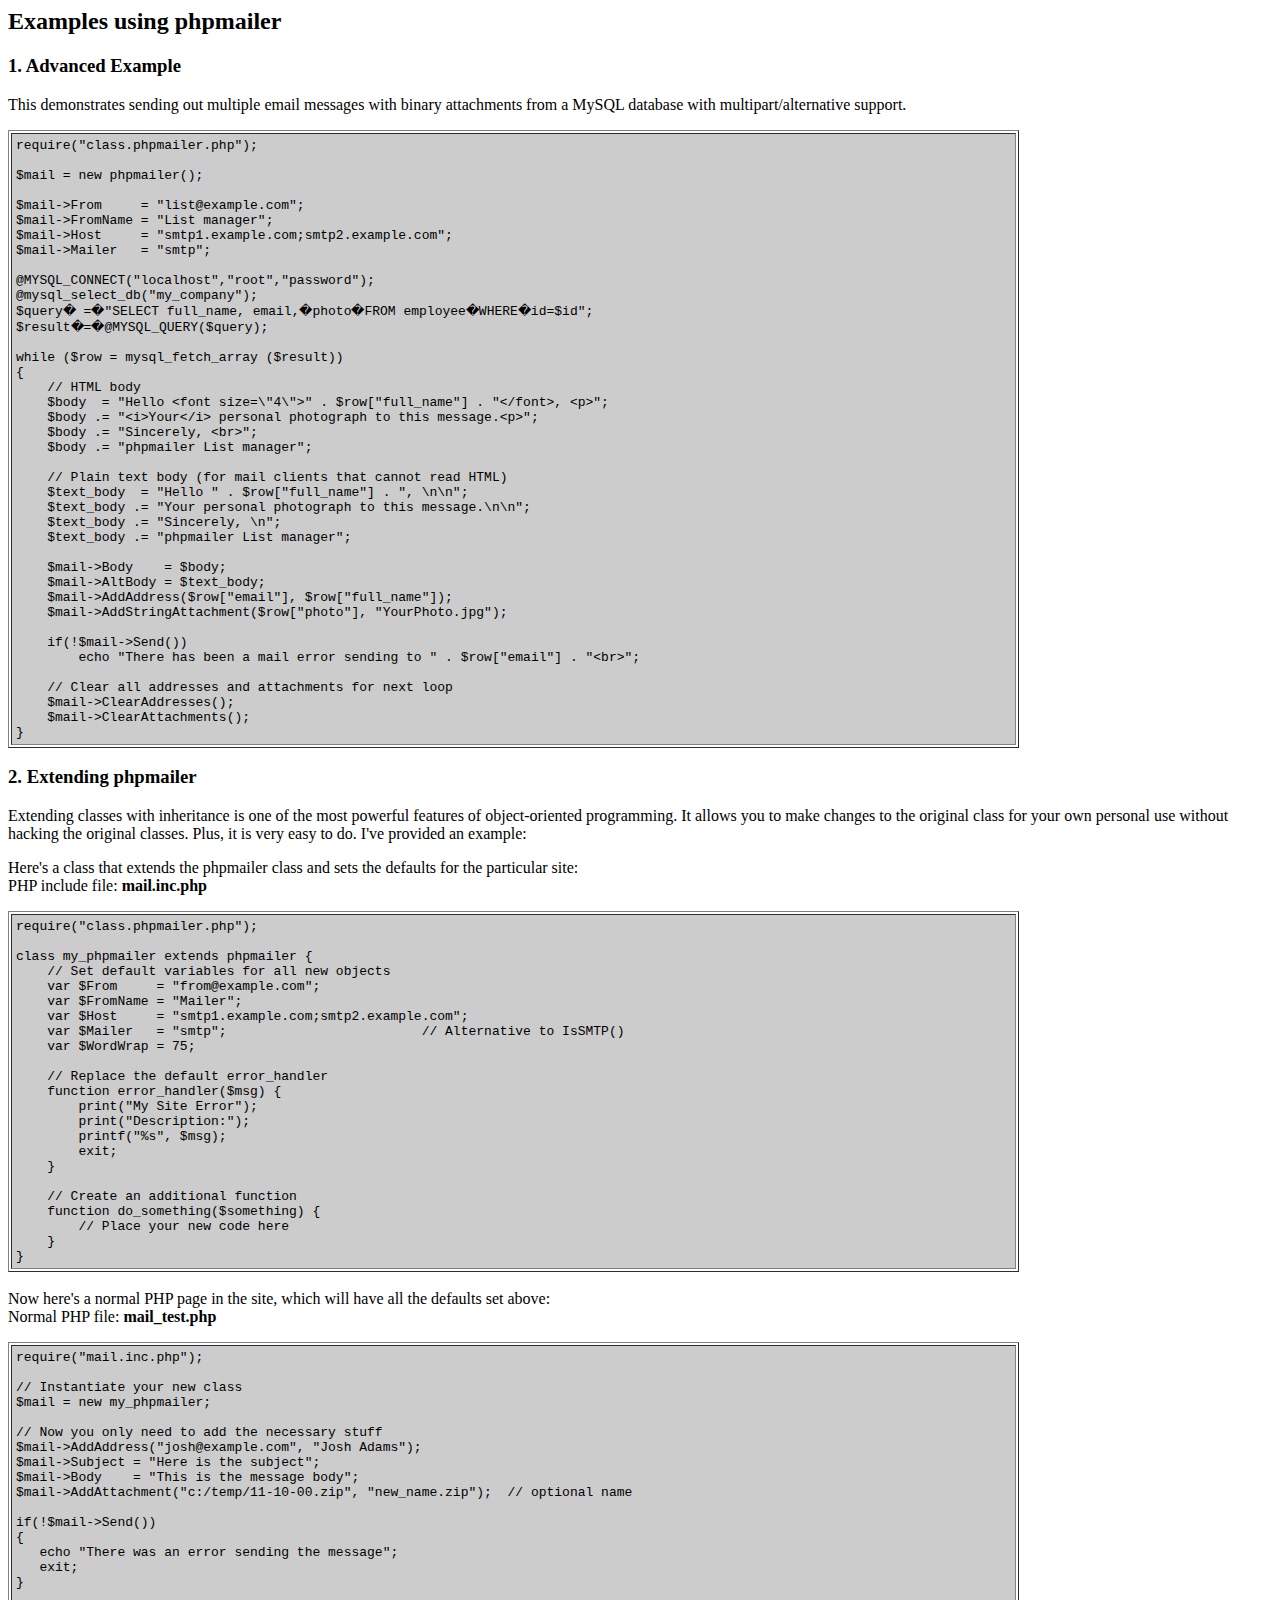
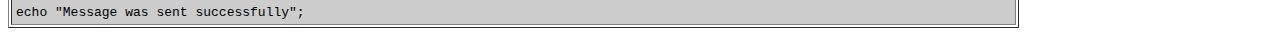
<file: phpmailer/docs/extending.html>
<html>
<head>
<title>Examples using phpmailer</title>
</head>

<body bgcolor="#FFFFFF">

<h2>Examples using phpmailer</h2>

<h3>1. Advanced Example</h3>
<p>

This demonstrates sending out multiple email messages with binary attachments
from a MySQL database with multipart/alternative support.<p>
<table cellpadding="4" border="1" width="80%">
<tr>
<td bgcolor="#CCCCCC">
<pre>
require("class.phpmailer.php");

$mail = new phpmailer();

$mail->From     = "list@example.com";
$mail->FromName = "List manager";
$mail->Host     = "smtp1.example.com;smtp2.example.com";
$mail->Mailer   = "smtp";

@MYSQL_CONNECT("localhost","root","password");
@mysql_select_db("my_company");
$query� =�"SELECT full_name, email,�photo�FROM employee�WHERE�id=$id";
$result�=�@MYSQL_QUERY($query);

while ($row = mysql_fetch_array ($result))
{
    // HTML body
    $body  = "Hello &lt;font size=\"4\"&gt;" . $row["full_name"] . "&lt;/font&gt;, &lt;p&gt;";
    $body .= "&lt;i&gt;Your&lt;/i&gt; personal photograph to this message.&lt;p&gt;";
    $body .= "Sincerely, &lt;br&gt;";
    $body .= "phpmailer List manager";

    // Plain text body (for mail clients that cannot read HTML)
    $text_body  = "Hello " . $row["full_name"] . ", \n\n";
    $text_body .= "Your personal photograph to this message.\n\n";
    $text_body .= "Sincerely, \n";
    $text_body .= "phpmailer List manager";

    $mail->Body    = $body;
    $mail->AltBody = $text_body;
    $mail->AddAddress($row["email"], $row["full_name"]);
    $mail->AddStringAttachment($row["photo"], "YourPhoto.jpg");

    if(!$mail->Send())
        echo "There has been a mail error sending to " . $row["email"] . "&lt;br&gt;";

    // Clear all addresses and attachments for next loop
    $mail->ClearAddresses();
    $mail->ClearAttachments();
}
</pre>
</td>
</tr>
</table>
<p>

<h3>2. Extending phpmailer</h3>
<p>

Extending classes with inheritance is one of the most
powerful features of object-oriented
programming.  It allows you to make changes to the
original class for your
own personal use without hacking the original
classes.  Plus, it is very
easy to do. I've provided an example:

<p>
Here's a class that extends the phpmailer class and sets the defaults
for the particular site:<br>
PHP include file: <b>mail.inc.php</b>
<p>

<table cellpadding="4" border="1" width="80%">
<tr>
<td bgcolor="#CCCCCC">
<pre>
require("class.phpmailer.php");

class my_phpmailer extends phpmailer {
    // Set default variables for all new objects
    var $From     = "from@example.com";
    var $FromName = "Mailer";
    var $Host     = "smtp1.example.com;smtp2.example.com";
    var $Mailer   = "smtp";                         // Alternative to IsSMTP()
    var $WordWrap = 75;

    // Replace the default error_handler
    function error_handler($msg) {
        print("My Site Error");
        print("Description:");
        printf("%s", $msg);
        exit;
    }

    // Create an additional function
    function do_something($something) {
        // Place your new code here
    }
}
</td>
</tr>
</table>
<br>

Now here's a normal PHP page in the site, which will have all the defaults set
above:<br>
Normal PHP file: <b>mail_test.php</b>
<p>

<table cellpadding="4" border="1" width="80%">
<tr>
<td bgcolor="#CCCCCC">
<pre>
require("mail.inc.php");

// Instantiate your new class
$mail = new my_phpmailer;

// Now you only need to add the necessary stuff
$mail->AddAddress("josh@example.com", "Josh Adams");
$mail->Subject = "Here is the subject";
$mail->Body    = "This is the message body";
$mail->AddAttachment("c:/temp/11-10-00.zip", "new_name.zip");  // optional name

if(!$mail->Send())
{
   echo "There was an error sending the message";
   exit;
}

echo "Message was sent successfully";
</pre>
</td>
</tr>
</table>
</p>

</body>
</html>
</file>
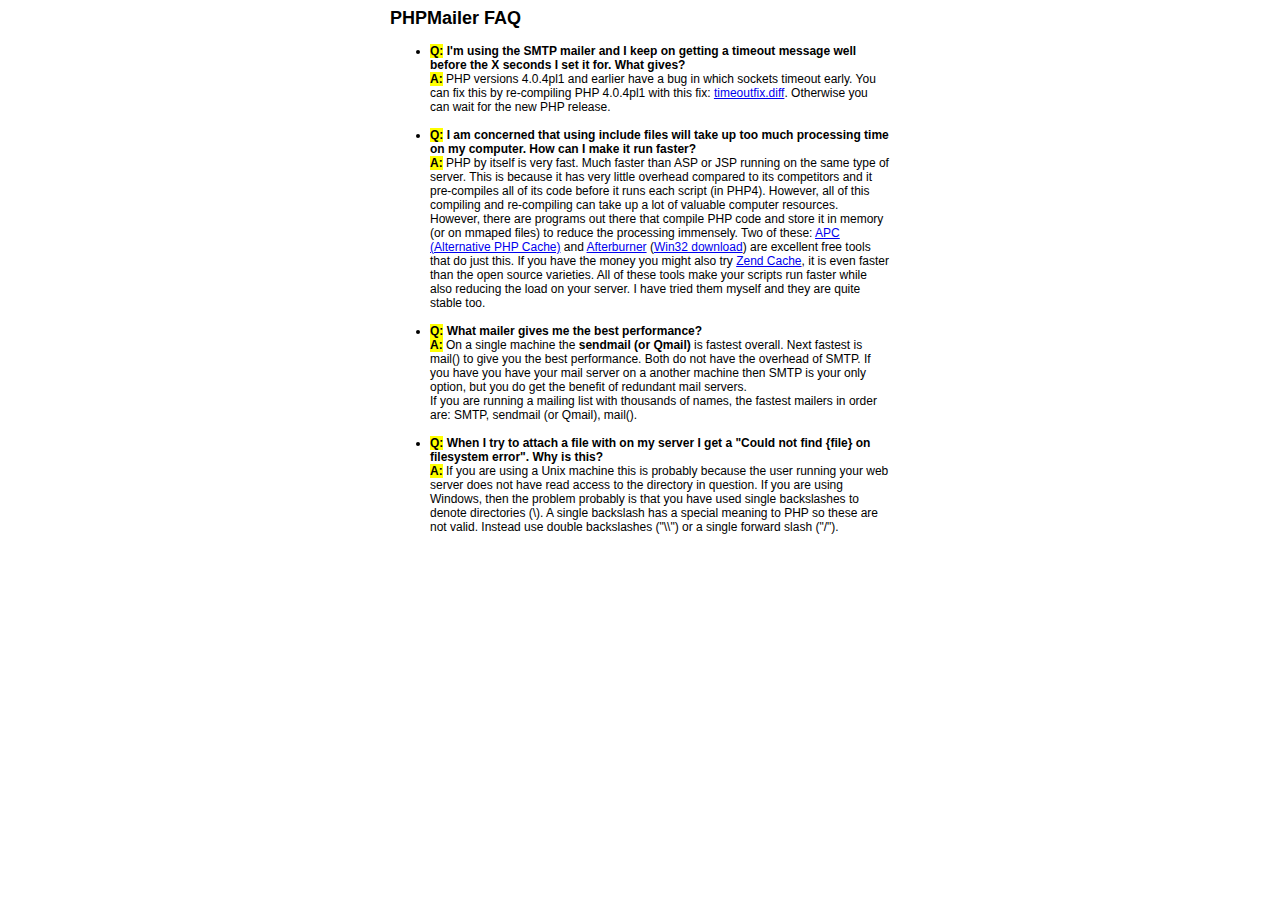
<file: phpmailer/docs/faq.html>
﻿<html>
<head>
<title>PHPMailer FAQ</title>
<style>
body, p {
  font-family: Arial, Helvetica, sans-serif;
  font-size: 12px;
}
div.width {
  width: 500px;
  text-align: left;
}
</style>
</head>
<body bgcolor="#FFFFFF">
<center>
<div class="width">
<h2>PHPMailer FAQ</h2>
<ul>

  <li><b style="background-color: #FFFF00">Q:</b> <b>I&#039;m using the SMTP mailer and I keep on getting a timeout message
  well before the X seconds I set it for.  What gives?</b><br />
  <b style="background-color: #FFFF00">A:</b> PHP versions 4.0.4pl1 and earlier have a bug in which sockets timeout
  early.  You can fix this by re-compiling PHP 4.0.4pl1 with this fix:
  <a href="timeoutfix.diff">timeoutfix.diff</a>. Otherwise you can wait for the new PHP release.<br /><br /></li>

  <li><b style="background-color: #FFFF00">Q:</b> <b>I am concerned that using include files will take up too much
  processing time on my computer.  How can I make it run faster?</b><br />
  <b style="background-color: #FFFF00">A:</b>  PHP by itself is very fast.  Much faster than ASP or JSP running on
  the same type of server.  This is because it has very little overhead compared
  to its competitors and it pre-compiles all of
  its code before it runs each script (in PHP4).  However, all of
  this compiling and re-compiling can take up a lot of valuable
  computer resources.  However, there are programs out there that compile
  PHP code and store it in memory (or on mmaped files) to reduce the
  processing immensely.  Two of these: <a href="http://apc.communityconnect.com">APC
  (Alternative PHP Cache)</a> and <a href="http://bwcache.bware.it/index.htm">Afterburner</a>
  (<a href="http://www.mm4.de/php4win/mod_php4_win32/">Win32 download</a>)
  are excellent free tools that do just this.  If you have the money
  you might also try <a href="http://www.zend.com">Zend Cache</a>, it is
  even faster than the open source varieties.  All of these tools make your
  scripts run faster while also reducing the load on your server. I have tried
  them myself and they are quite stable too.<br /><br /></li>

  <li><b style="background-color: #FFFF00">Q:</b> <b>What mailer gives me the best performance?</b><br />
  <b style="background-color: #FFFF00">A:</b> On a single machine the <b>sendmail (or Qmail)</b> is fastest overall.
  Next fastest is mail() to give you the best performance. Both do not have the overhead of SMTP.
  If you have you have your mail server on a another machine then
  SMTP is your only option, but you do get the benefit of redundant mail servers.<br />
  If you are running a mailing list with thousands of names, the fastest mailers in order are: SMTP, sendmail (or Qmail), mail().<br /><br /></li>

  <li><b style="background-color: #FFFF00">Q:</b> <b>When I try to attach a file with on my server I get a
  "Could not find {file} on filesystem error".  Why is this?</b><br />
  <b style="background-color: #FFFF00">A:</b> If you are using a Unix machine this is probably because the user
  running your web server does not have read access to the directory in question.  If you are using Windows,
  then the problem probably is that you have used single backslashes to denote directories (\).
  A single backslash has a special meaning to PHP so these are not
  valid.  Instead use double backslashes ("\\") or a single forward
  slash ("/").<br /><br /></li>

</ul>

</div>
</center>

</body>
</html>
</file>
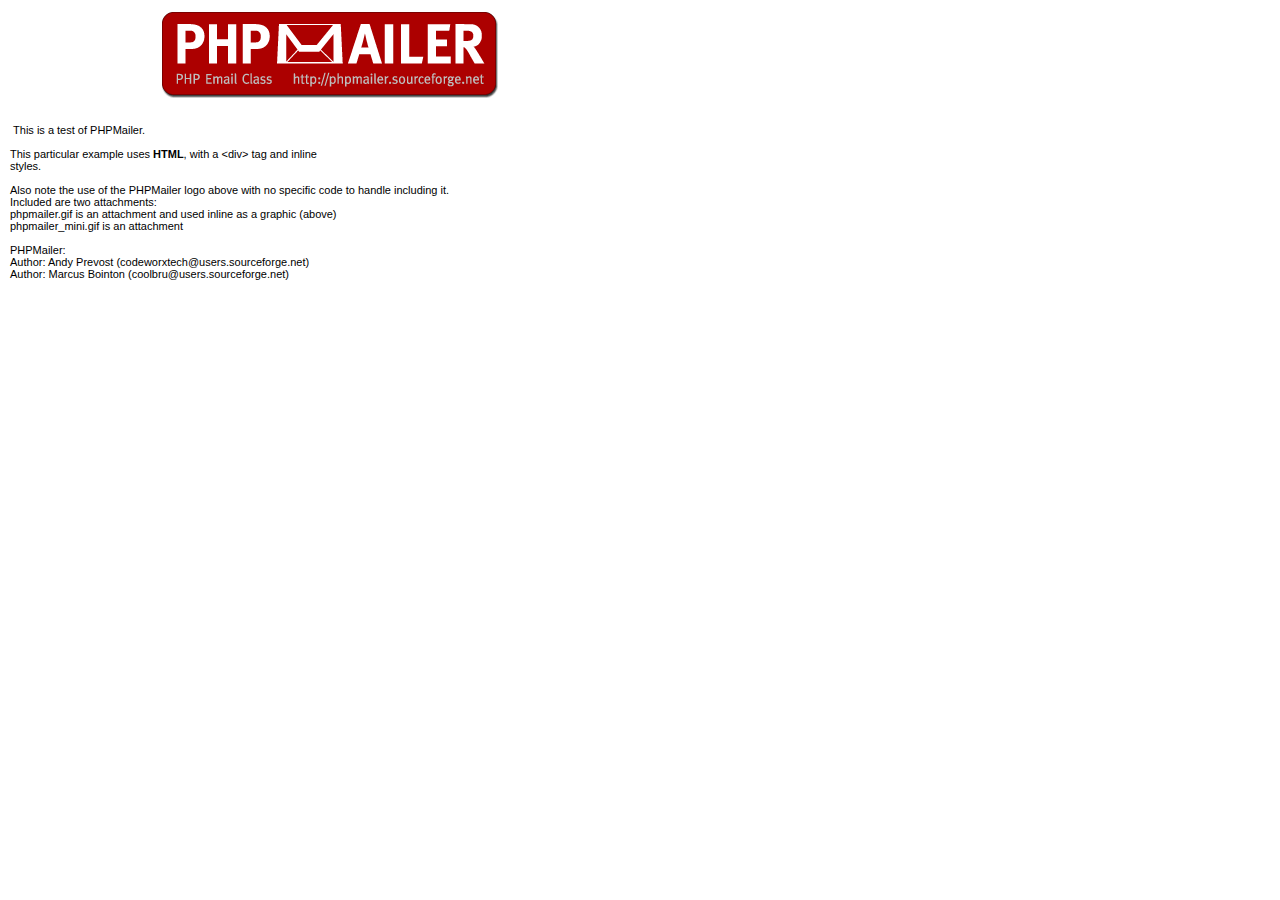
<file: phpmailer/examples/contents.html>
<body style="margin: 10px;">
<div style="width: 640px; font-family: Arial, Helvetica, sans-serif; font-size: 11px;">
<div align="center"><img src="images/phpmailer.gif" style="height: 90px; width: 340px"></div><br>
<br>
&nbsp;This is a test of PHPMailer.<br>
<br>
This particular example uses <strong>HTML</strong>, with a &lt;div&gt; tag and inline<br>
styles.<br>
<br>
Also note the use of the PHPMailer logo above with no specific code to handle
including it.<br />
Included are two attachments:<br />
phpmailer.gif is an attachment and used inline as a graphic (above)<br />
phpmailer_mini.gif is an attachment<br />
<br />
PHPMailer:<br />
Author: Andy Prevost (codeworxtech@users.sourceforge.net)<br />
Author: Marcus Bointon (coolbru@users.sourceforge.net)<br />
</div>
</body>
</file>
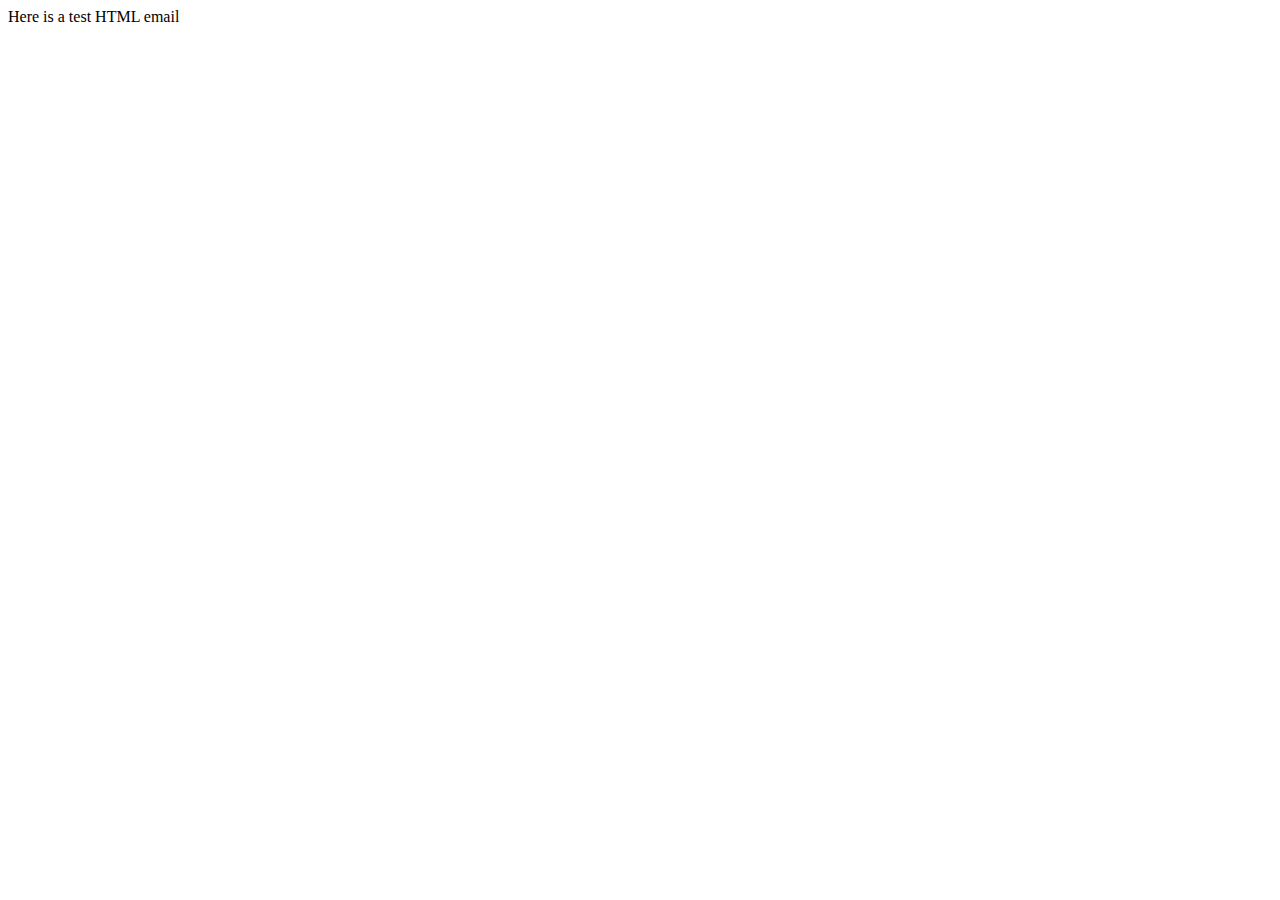
<file: phpmailer/test/contents.html>
<!DOCTYPE HTML PUBLIC "-//W3C//DTD HTML 4.01 Transitional//EN">
<html>
  <head>
    <title>Email test</title>
    <meta http-equiv="Content-Type" content="text/html; charset=UTF-8">
  </head>
  <body>
	<p>Here is a test HTML email</p>
  </body>
</html>
</file>
<file: assets/lineicons/style.css>
@font-face {
	font-family: 'linecons';
	src:url('fonts/linecons.eot');
}
@font-face {
	font-family: 'linecons';
	src: url([data-uri]) format('svg'),
		 url([data-uri]) format('truetype');
	font-weight: normal;
	font-style: normal;
}

/* Use the following CSS code if you want to use data attributes for inserting your icons */
[data-icon]:before {
	font-family: 'linecons';
	content: attr(data-icon);
	speak: none;
	font-weight: normal;
	line-height: 1;
	-webkit-font-smoothing: antialiased;
}

/* Use the following CSS code if you want to have a class per icon */
[class^="li_"]:before, [class*=" li_"]:before {
	font-family: 'linecons';
	font-style: normal;
	speak: none;
	font-weight: normal;
	line-height: 1;
	-webkit-font-smoothing: antialiased;
}
.li_heart:before {
	content: "\e000";
}
.li_cloud:before {
	content: "\e001";
}
.li_star:before {
	content: "\e002";
}
.li_tv:before {
	content: "\e003";
}
.li_sound:before {
	content: "\e004";
}
.li_video:before {
	content: "\e005";
}
.li_trash:before {
	content: "\e006";
}
.li_user:before {
	content: "\e007";
}
.li_key:before {
	content: "\e008";
}
.li_search:before {
	content: "\e009";
}
.li_settings:before {
	content: "\e00a";
}
.li_camera:before {
	content: "\e00b";
}
.li_tag:before {
	content: "\e00c";
}
.li_lock:before {
	content: "\e00d";
}
.li_bulb:before {
	content: "\e00e";
}
.li_pen:before {
	content: "\e00f";
}
.li_diamond:before {
	content: "\e010";
}
.li_display:before {
	content: "\e011";
}
.li_location:before {
	content: "\e012";
}
.li_eye:before {
	content: "\e013";
}
.li_bubble:before {
	content: "\e014";
}
.li_stack:before {
	content: "\e015";
}
.li_cup:before {
	content: "\e016";
}
.li_phone:before {
	content: "\e017";
}
.li_news:before {
	content: "\e018";
}
.li_mail:before {
	content: "\e019";
}
.li_like:before {
	content: "\e01a";
}
.li_photo:before {
	content: "\e01b";
}
.li_note:before {
	content: "\e01c";
}
.li_clock:before {
	content: "\e01d";
}
.li_paperplane:before {
	content: "\e01e";
}
.li_params:before {
	content: "\e01f";
}
.li_banknote:before {
	content: "\e020";
}
.li_data:before {
	content: "\e021";
}
.li_music:before {
	content: "\e022";
}
.li_megaphone:before {
	content: "\e023";
}
.li_study:before {
	content: "\e024";
}
.li_lab:before {
	content: "\e025";
}
.li_food:before {
	content: "\e026";
}
.li_t-shirt:before {
	content: "\e027";
}
.li_fire:before {
	content: "\e028";
}
.li_clip:before {
	content: "\e029";
}
.li_shop:before {
	content: "\e02a";
}
.li_calendar:before {
	content: "\e02b";
}
.li_vallet:before {
	content: "\e02c";
}
.li_vynil:before {
	content: "\e02d";
}
.li_truck:before {
	content: "\e02e";
}
.li_world:before {
	content: "\e02f";
}
</file>
<file: style.css>
body {
background-image: url("file:///C:/MAMP/htdocs/gcekfest/GCE_Karad.JPG");
height: 100%; 
background-position: center;
background-repeat: no-repeat;
background-size: cover;
}
h1 {
    color: white;
    font-family: Helvetica;
    font-size: 300%;
	text-align: center;
	margin-top: 50px;
}
label {
	font-size:25px;
	font-family: Helvetica;
	color: white;
  width:1000px;
  display: inline-block;
  margin-left:50px;
  
  margin-right:30px;
text-align:right;
  
}
input {
	width:300px;
	height:25px;
	margin-right:370px;
}
p {
    padding-left: 2cm;
}
.button{
	margin-top: 60px;
    margin-left: 76px;
	border-radius: 10px;
	border: 2px solid #73AD21;
	background-color: #e7e7e7;
	color: black;
}

#body_bg
{ 
background-color:#9F81F7; 
}

#login-form{ 

background:#A9D0F5; 
border: 3 px solid #eeeee; 
padding:9px 9px;
 width:300px; 
 border-radius:5px; 
}

p2 {
	margin-left:400px;
	margin-top:400px;
}
</file>
<file: assets/css/style-responsive.css>
@media (min-width: 980px) {
    /*-----*/
    .custom-bar-chart {
        margin-bottom: 40px;
    }

}

@media (min-width: 768px) and (max-width: 979px) {

    /*-----*/
    .custom-bar-chart {
        margin-bottom: 40px;
    }

    /*chat room*/


}

@media (max-width: 768px) {

    .header {
        position: absolute;
    }

    /*sidebar*/

    #sidebar {
        height: auto;
        overflow: hidden;
        position: absolute;
        width: 100%;
        z-index: 1001;
    }


    /* body container */
    #main-content {
        margin: 0px!important;
        position: none !important;
    }

    #sidebar > ul > li > a > span {
        line-height: 35px;
    }

    #sidebar > ul > li {
        margin: 0 10px 5px 10px;
    }
    #sidebar > ul > li > a {
        height:35px;
        line-height:35px;
        padding: 0 10px;
        text-align: left;
    }
    #sidebar > ul > li > a i{
        /*display: none !important;*/
    }

    #sidebar ul > li > a .arrow, #sidebar > ul > li > a .arrow.open {
        margin-right: 10px;
        margin-top: 15px;
    }

    #sidebar ul > li.active > a .arrow, #sidebar ul > li > a:hover .arrow, #sidebar ul > li > a:focus .arrow,
    #sidebar > ul > li.active > a .arrow.open, #sidebar > ul > li > a:hover .arrow.open, #sidebar > ul > li > a:focus .arrow.open{
        margin-top: 15px;
    }

    #sidebar > ul > li > a, #sidebar > ul > li > ul.sub > li {
        width: 100%;
    }
    #sidebar > ul > li > ul.sub > li > a {
        background: transparent !important ;
    }
    #sidebar > ul > li > ul.sub > li > a:hover {
        
    }


    /* sidebar */
    #sidebar {
        margin: 0px !important;
    }

    /* sidebar collabler */
    #sidebar .btn-navbar.collapsed .arrow {
        display: none;
    }

    #sidebar .btn-navbar .arrow {
        position: absolute;
        right: 35px;
        width: 0;
        height: 0;
        top:48px;
        border-bottom: 15px solid #282e36;
        border-left: 15px solid transparent;
        border-right: 15px solid transparent;
    }


    /*---------*/

    .modal-footer .btn {
        margin-bottom: 0px !important;
    }

    .btn {
        margin-bottom: 5px;
    }


    /* full calendar fix */
    .fc-header-right {
        left:25px;
        position: absolute;
    }

    .fc-header-left .fc-button {
        margin: 0px !important;
        top: -10px !important;
    }

    .fc-header-right .fc-button {
        margin: 0px !important;
        top: -50px !important;
    }

    .fc-state-active, .fc-state-active .fc-button-inner, .fc-state-hover, .fc-state-hover .fc-button-inner {
        background: none !important;
        color: #FFFFFF !important;
    }

    .fc-state-default, .fc-state-default .fc-button-inner {
        background: none !important;
    }

    .fc-button {
        border: none !important;
        margin-right: 2px;
    }

    .fc-view {
        top: 0px !important;
    }

    .fc-button .fc-button-inner {
        margin: 0px !important;
        padding: 2px !important;
        border: none !important;
        margin-right: 2px !important;
        background-color: #fafafa !important;
        background-image: -moz-linear-gradient(top, #fafafa, #efefef) !important;
        background-image: -webkit-gradient(linear, 0 0, 0 100%, from(#fafafa), to(#efefef)) !important;
        background-image: -webkit-linear-gradient(top, #fafafa, #efefef) !important;
        background-image: -o-linear-gradient(top, #fafafa, #efefef) !important;
        background-image: linear-gradient(to bottom, #fafafa, #efefef) !important;
        filter: progid:dximagetransform.microsoft.gradient(startColorstr='#fafafa', endColorstr='#efefef', GradientType=0) !important;
        -webkit-box-shadow: 0 1px 0px rgba(255, 255, 255, .8) !important;
        -moz-box-shadow: 0 1px 0px rgba(255, 255, 255, .8) !important;
        box-shadow: 0 1px 0px rgba(255, 255, 255, .8) !important;
        -webkit-border-radius: 3px !important;
        -moz-border-radius: 3px !important;
        border-radius: 3px !important;
        color: #646464 !important;
        border: 1px solid #ddd !important;
        text-shadow: 0 1px 0px rgba(255, 255, 255, .6) !important;
        text-align: center;
    }

    .fc-button.fc-state-disabled .fc-button-inner {
        color: #bcbbbb !important;
    }

    .fc-button.fc-state-active .fc-button-inner {
        background-color: #e5e4e4 !important;
        background-image: -moz-linear-gradient(top, #e5e4e4, #dddcdc) !important;
        background-image: -webkit-gradient(linear, 0 0, 0 100%, from(#e5e4e4), to(#dddcdc)) !important;
        background-image: -webkit-linear-gradient(top, #e5e4e4, #dddcdc) !important;
        background-image: -o-linear-gradient(top, #e5e4e4, #dddcdc) !important;
        background-image: linear-gradient(to bottom, #e5e4e4, #dddcdc) !important;
        filter: progid:dximagetransform.microsoft.gradient(startColorstr='#e5e4e4', endColorstr='#dddcdc', GradientType=0) !important;
    }

    .fc-content {
        margin-top: 50px;
    }

    .fc-header-title h2 {
        line-height: 40px !important;
        font-size: 12px !important;
    }

    .fc-header {
        margin-bottom:0px !important;
    }

    /*--*/

    /*.chart-position {*/
        /*margin-top: 0px;*/
    /*}*/

    .stepy-titles li {
        margin: 10px 3px;
    }

    /*-----*/
    .custom-bar-chart {
        margin-bottom: 40px;
    }

    /*menu icon plus minus*/
    .dcjq-icon {
        top: 10px;
    }
    ul.sidebar-menu li ul.sub li a {
        padding: 0;
    }

    /*---*/

    .img-responsive {
        width: 100%;
    }

}



@media (max-width: 480px) {

    .notify-row, .search, .dont-show , .inbox-head .sr-input, .inbox-head .sr-btn{
        display: none;
    }

    #top_menu .nav > li, ul.top-menu > li {
        float: right;
    }
    .hidden-phone {
        display: none !important;
    }

    .chart-position {
       margin-top: 0px;
     }

    .navbar-inverse .navbar-toggle:hover, .navbar-inverse .navbar-toggle:focus {
        background-color: #ccc;
        border-color:#ccc ;
    }

}

@media (max-width:320px) {
    .login-social-link a {
        padding: 15px 17px !important;
    }

    .notify-row, .search, .dont-show, .inbox-head .sr-input, .inbox-head .sr-btn {
        display: none;
    }

    #top_menu .nav > li, ul.top-menu > li {
        float: right;
    }

    .hidden-phone {
        display: none !important;
    }

    .chart-position {
        margin-top: 0px;
    }

    .lock-wrapper {
        margin: 10% auto;
        max-width: 310px;
    }
    .lock-input {
        width: 82%;
    }

    .cmt-form {
        display: inline-block;
        width: 75%;
    }

}
</file>
<file: assets/css/style.css>
/*
Template Name: DASHGUM FREE - Bootstrap 3.2 Admin Theme
Template Version: 1.0
Author: Carlos Alvarez
Website: http://blacktie.co
Premium: http://www.gridgum.com
*/

/* Import fonts */
@import url(http://fonts.googleapis.com/css?family=Ruda:400,700,900);

/* BASIC THEME CONFIGURATION */
body {
    color: #797979;
	background: #f2f2f2;
    font-family: 'Ruda', sans-serif;
    padding: 0px !important;
    margin: 0px !important;
    font-size:13px;
}

ul li {
    list-style: none;
}

a, a:hover, a:focus {
    text-decoration: none;
    outline: none;
}
::selection {

    background: #68dff0;
    color: #fff;
}
::-moz-selection {
    background: #68dff0;
    color: #fff;
}

#container {
    width: 100%;
    height: 100%;
}

/* Bootstrap Modifications */
.modal-header {
	background: #68dff0;
}

.modal-title {
	color: white;
}

.btn-round {
	border-radius: 20px;
	-webkit-border-radius: 20px;
}

.accordion-heading .accordion-toggle {
	display: block;
	cursor: pointer;
	border-top: 1px solid #F5F5F5;
	padding: 5px 0px;
	line-height: 28.75px;
	text-transform: uppercase;
	color: #1a1a1a;
	background-color: #ffffff;
	outline: none !important;
	text-decoration: none;
}	



/*Theme Backgrounds*/

.bg-theme {
	background-color: #68dff0;
}

.bg-theme02 {
	background-color: #ac92ec;
}

.bg-theme03 {
  background-color: #48cfad;
}

.bg-theme04 {
  background-color: #ed5565;
}
/*Theme Buttons*/

.btn-theme {
  color: #fff;
  background-color: #68dff0;
  border-color: #48bcb4;
}
.btn-theme:hover,
.btn-theme:focus,
.btn-theme:active,
.btn-theme.active,
.open .dropdown-toggle.btn-theme {
  color: #fff;
  background-color: #48bcb4;
  border-color: #48bcb4;
}

.btn-theme02 {
  color: #fff;
  background-color: #ac92ec;
  border-color: #967adc;
}
.btn-theme02:hover,
.btn-theme02:focus,
.btn-theme02:active,
.btn-theme02.active,
.open .dropdown-toggle.btn-theme02 {
  color: #fff;
  background-color: #967adc;
  border-color: #967adc;
}

.btn-theme03 {
  color: #fff;
  background-color: #48cfad;
  border-color: #37bc9b;
}
.btn-theme03:hover,
.btn-theme03:focus,
.btn-theme03:active,
.btn-theme03.active,
.open .dropdown-toggle.btn-theme03 {
  color: #fff;
  background-color: #37bc9b;
  border-color: #37bc9b;
}

.btn-theme04 {
  color: #fff;
  background-color: #ed5565;
  border-color: #da4453;
}
.btn-theme04:hover,
.btn-theme04:focus,
.btn-theme04:active,
.btn-theme04.active,
.open .dropdown-toggle.btn-theme04 {
  color: #fff;
  background-color: #da4453;
  border-color: #da4453;
}

.btn-clear-g {
	color: #48bcb4;
	background: transparent;
	border-color: #48bcb4;
}

.btn-clear-g:hover {
	color: white;
}

hr {
  margin-top: 20px;
  margin-bottom: 20px;
  border: 0;
  border-top: 1px solid #797979;
}



/*Helpers*/

.centered {
	text-align: center;
}

.goleft {
	text-align: left;
}

.goright {
	text-align: right;
}

.mt {
	margin-top: 25px;
}

.mb {
	margin-bottom: 25px;
}

.ml {
	margin-left: 5px;
	}

.no-padding {
	padding: 0 !important;
}

.no-margin {
	margin: 0 !important;
}

/*Exclusive Theme Colors Configuration*/

.label-theme {
	background-color: #68dff0;
}

.bg-theme {
	background-color: #68dff0;
}

ul.top-menu > li > .logout {
	color: #f2f2f2;
	font-size: 12px;
	border-radius: 4px;
	-webkit-border-radius: 4px;
	border: 1px solid #64c3c2 !important;
	padding: 5px 15px;
	margin-right: 15px;
	background: #68dff0;
	margin-top: 15px;
}


/*sidebar navigation*/

#sidebar {
    width: 210px;
    height: 100%;
    position: fixed;
    background: #424a5d;
}

#sidebar h5 {
	color: #f2f2f2;
	font-weight: 700;
}

#sidebar ul li {
    position: relative;
}

#sidebar .sub-menu > .sub li  {
    padding-left: 32px;
}

#sidebar .sub-menu > .sub li:last-child {
    padding-bottom: 10px;
}

/*LEFT NAVIGATION ICON*/
.dcjq-icon {
    height:17px;
    width:17px;
    display:inline-block;
    background: url("../img/nav-expand.png") no-repeat top;
    border-radius:3px;
    -moz-border-radius:3px;
    -webkit-border-radius:3px;
    position:absolute;
    right:10px;
    top:15px;
}
.active .dcjq-icon {
    background: url("../img/nav-expand.png") no-repeat bottom;
    border-radius:3px;
    -moz-border-radius:3px;
    -webkit-border-radius:3px;
}
/*---*/

.nav-collapse.collapse {
    display: inline;
}

ul.sidebar-menu , ul.sidebar-menu li ul.sub{
    margin: -2px 0 0;
    padding: 0;
}

ul.sidebar-menu {
    margin-top: 75px;
}

#sidebar > ul > li > ul.sub {
    display: none;
}

#sidebar > ul > li.active > ul.sub, #sidebar > ul > li > ul.sub > li > a {
    display: block;
}

ul.sidebar-menu li ul.sub li{
    background: #424a5d;
    margin-bottom: 0;
    margin-left: 0;
    margin-right: 0;
}

ul.sidebar-menu li ul.sub li:last-child{
    border-radius: 0 0 4px 4px;
    -webkit-border-radius: 0 0 4px 4px;
}

ul.sidebar-menu li ul.sub li a {
    font-size: 12px;
    padding: 6px 0;
    line-height: 35px;
    height: 35px;
    -webkit-transition: all 0.3s ease;
    -moz-transition: all 0.3s ease;
    -o-transition: all 0.3s ease;
    -ms-transition: all 0.3s ease;
    transition: all 0.3s ease;
    color: #aeb2b7;
}

ul.sidebar-menu li ul.sub li a:hover {
	color: white;
	background: transparent;
}

ul.sidebar-menu li ul.sub li.active a {
    color: #68dff0;
    -webkit-transition: all 0.3s ease;
    -moz-transition: all 0.3s ease;
    -o-transition: all 0.3s ease;
    -ms-transition: all 0.3s ease;
    transition: all 0.3s ease;
    display: block;
}

ul.sidebar-menu li{
    /*line-height: 20px !important;*/
    margin-bottom: 5px;
    margin-left:10px;
    margin-right:10px;
}

ul.sidebar-menu li.sub-menu{
    line-height: 15px;
}

ul.sidebar-menu li a span{
    display: inline-block;
}

ul.sidebar-menu li a{
    color: #aeb2b7;
    text-decoration: none;
    display: block;
    padding: 15px 0 15px 10px;
    font-size: 12px;
    outline: none;
    -webkit-transition: all 0.3s ease;
    -moz-transition: all 0.3s ease;
    -o-transition: all 0.3s ease;
    -ms-transition: all 0.3s ease;
    transition: all 0.3s ease;
}

ul.sidebar-menu li a.active, ul.sidebar-menu li a:hover, ul.sidebar-menu li a:focus {
    background: #68dff0;
    color: #fff;
    display: block;

    -webkit-transition: all 0.3s ease;
    -moz-transition: all 0.3s ease;
    -o-transition: all 0.3s ease;
    -ms-transition: all 0.3s ease;
    transition: all 0.3s ease;
}


ul.sidebar-menu li a i {
    font-size: 15px;
    padding-right: 6px;
}

ul.sidebar-menu li a:hover i, ul.sidebar-menu li a:focus i {
    color: #fff;
}

ul.sidebar-menu li a.active i {
    color: #fff;
}


.mail-info, .mail-info:hover {
    margin: -3px 6px 0 0;
    font-size: 11px;
}

/* MAIN CONTENT CONFIGURATION */
#main-content {
    margin-left: 210px;
}

.header, .footer {
    min-height: 60px;
    padding: 0 15px;
}

.header {
    position: fixed;
    left: 0;
    right: 0;
    z-index: 1002;
}

.black-bg {
    background: #ffd777;
    border-bottom: 1px solid #c9aa5f;
}

.wrapper {
    display: inline-block;
    margin-top: 60px;
    padding-left: 15px;
    padding-right: 15px;
    padding-bottom: 15px;
    padding-top: 0px;
    width: 100%;
}

a.logo {
    font-size: 20px;
    color: #ffffff;
    float: left;
    margin-top: 15px;
    text-transform: uppercase;
}

a.logo b {
    font-weight: 900;
}

a.logo:hover, a.logo:focus {
    text-decoration: none;
    outline: none;
}

a.logo span {
    color: #68dff0;
}


/*notification*/
#top_menu .nav > li, ul.top-menu > li {
    float: left;
}

.notify-row {
    float: left;
    margin-top: 15px;
    margin-left: 92px;
}

.notify-row .notification span.label {
    display: inline-block;
    height: 18px;
    width: 20px;
    padding: 5px;
}

ul.top-menu > li > a {
    color: #666666;
    font-size: 16px;
    border-radius: 4px;
    -webkit-border-radius: 4px;
    border:1px solid #666666 !important;
    padding: 2px 6px;
    margin-right: 15px;
}

ul.top-menu > li > a:hover, ul.top-menu > li > a:focus {
    border:1px solid #b6b6b6 !important;
    background-color: transparent !important;
    border-color: #b6b6b6 !important;
    text-decoration: none;
    border-radius: 4px;
    -webkit-border-radius: 4px;
    color: #b6b6b6 !important;
}

.notify-row .badge {
    position: absolute;
    right: -10px;
    top: -10px;
    z-index: 100;
}

.dropdown-menu.extended {
    max-width: 300px !important;
    min-width: 160px !important;
    top: 42px;
    width: 235px !important;
    padding: 0;
    box-shadow: 0 2px 5px rgba(0, 0, 0, 0.176) !important;
    border: none !important;
    border-radius: 4px;
    -webkit-border-radius: 4px;
}

@media screen and (-webkit-min-device-pixel-ratio:0) {
    /* Safari and Chrome */
    .dropdown-menu.extended  {
        box-shadow: 0 2px 8px rgba(0, 0, 0, 0.176) !important;
    };
    }

.dropdown-menu.extended li p {
    background-color: #F1F2F7;
    color: #666666;
    margin: 0;
    padding: 10px;
    border-radius: 4px 4px 0px 0px;
    -webkit-border-radius: 4px 4px 0px 0px;
}

.dropdown-menu.extended li p.green {
    background-color: #68dff0;
    color: #fff;
}

.dropdown-menu.extended li p.yellow {
    background-color: #fcb322;
    color: #fff;
}

.dropdown-menu.extended li a {
    border-bottom: 1px solid #EBEBEB !important;
    font-size: 12px;
    list-style: none;
}

.dropdown-menu.extended li a {
    padding: 15px 10px !important;
    width: 100%;
    display: inline-block;
}

.dropdown-menu.extended li a:hover {
    background-color: #F7F8F9 !important;
    color: #2E2E2E;
}

.dropdown-menu.tasks-bar .task-info .desc {
    font-size: 13px;
    font-weight: normal;
}

.dropdown-menu.tasks-bar .task-info .percent {
    display: inline-block;
    float: right;
    font-size: 13px;
    font-weight: 600;
    padding-left: 10px;
    margin-top: -4px;
}

.dropdown-menu.extended .progress {
    margin-bottom: 0 !important;
    height: 10px;
}

.dropdown-menu.inbox li a .photo img {
    border-radius: 2px 2px 2px 2px;
    float: left;
    height: 40px;
    margin-right: 4px;
    width: 40px;
}

.dropdown-menu.inbox li a .subject {
    display: block;
}

.dropdown-menu.inbox li a .subject .from {
    font-size: 12px;
    font-weight: 600;
}

.dropdown-menu.inbox li a .subject .time {
    font-size: 11px;
    font-style: italic;
    font-weight: bold;
    position: absolute;
    right: 5px;
}

.dropdown-menu.inbox li a .message {
    display: block !important;
    font-size: 11px;
}

.top-nav  {
    margin-top: 7px;
}

.top-nav ul.top-menu > li .dropdown-menu.logout {
    width: 268px !important;

}

.top-nav li.dropdown .dropdown-menu {
    float: right;
    right: 0;
    left: auto;
}

.dropdown-menu.extended.logout > li {
    float: left;
    text-align: center;
    width: 33.3%;
}

.dropdown-menu.extended.logout > li:last-child {
    float: left;
    text-align: center;
    width: 100%;
    background: #a9d96c;
    border-radius: 0 0 3px 3px;
}

.dropdown-menu.extended.logout > li:last-child > a, .dropdown-menu.extended.logout > li:last-child > a:hover {
    color: #fff;
    border-bottom: none !important;
    text-transform: uppercase;
}

.dropdown-menu.extended.logout > li:last-child > a:hover > i{
    color: #fff;
}

.dropdown-menu.extended.logout > li > a {
    color: #a4abbb;
    border-bottom: none !important;
}

.full-width .dropdown-menu.extended.logout > li > a:hover {
    background: none !important;
    color: #50c8ea !important;
}

.dropdown-menu.extended.logout > li > a:hover {
    background: none !important;
}

.dropdown-menu.extended.logout > li > a:hover i {
    color: #50c8ea;
}

.dropdown-menu.extended.logout > li > a i {
    font-size: 17px;
}

.dropdown-menu.extended.logout > li > a > i {
    display: block;
}

.top-nav ul.top-menu > li > a {
    border: 1px solid #eeeeee;
    border-radius: 4px;
    -webkit-border-radius: 4px;
    padding: 6px;
    background: none;
    margin-right: 0;
}
.top-nav ul.top-menu > li {
    margin-left: 10px;
}

.top-nav ul.top-menu > li > a:hover, .top-nav ul.top-menu > li > a:focus {
    border:1px solid #F1F2F7;
    background: #F1F2F7;

}

.top-nav .dropdown-menu.extended.logout {
    top: 50px;
}

.top-nav .nav .caret {
    border-bottom-color: #A4AABA;
    border-top-color: #A4AABA;
}
.top-nav ul.top-menu > li > a:hover .caret {
    border-bottom-color: #000;
    border-top-color: #000;
}

.log-arrow-up {
    background: url("../img/arrow-up.png") no-repeat;
    width: 20px;
    height: 11px;
    position: absolute;
    right: 20px;
    top: -10px;
}

/*----*/

.notify-arrow {
    border-style: solid;
    border-width: 0 9px 9px;
    height: 0;
    margin-top: 0;
    opacity: 0;
    position: absolute;
    left: 7px;
    top: -18px;
    transition: all 0.25s ease 0s;
    width: 0;
    z-index: 10;
    margin-top: 10px;
    opacity: 1;
}

.notify-arrow-yellow {
    border-color: transparent transparent #FCB322;
    border-bottom-color: #FCB322 !important;
    border-top-color: #FCB322 !important;
}
.notify-arrow-green {
    border-color: transparent transparent #68dff0;
    border-bottom-color: #68dff0 !important;
    border-top-color: #68dff0 !important;
}



/*--sidebar toggle---*/

.sidebar-toggle-box {
    float: left;
    padding-right: 15px;
    margin-top: 20px;
}

.sidebar-toggle-box .fa-bars {
    cursor: pointer;
    display: inline-block;
    font-size: 20px;
}


.sidebar-closed > #sidebar > ul {
    display: none;
}

.sidebar-closed #main-content {
    margin-left: 0px;
}

.sidebar-closed #sidebar {
    margin-left: -180px;
}


/* Dash Side */

.ds {
	background: #ffffff;
	padding-top: 20px;
}

.ds h4 {
	font-size: 14px;
	font-weight: 700;
}

.ds h3 {
	color: #ffffff;
	font-size: 16px;
	padding: 0 10px;
	line-height: 60px;
	height: 60px;
	margin: 0;
	background: #ff865c;
	text-align: center;
}

.ds i {
	font-size: 12px;
	line-height: 16px;
}

.ds .desc {
	border-bottom: 1px solid #eaeaea;
	display: inline-block;
	padding: 15px 0;
	width: 100%;
}

.ds .desc:hover {
	background: #f2f2f2;
}

.ds .thumb {
	width: 30px;
	margin: 0 10px 0 20px;
	display: block;
	float: left;
}

.ds .details {
	width: 170px;
	float: left;
}

.ds > .desc p {
	font-size: 11px;
}

.ds p > muted {
	font-size: 9px;
	text-transform: uppercase;
	font-style: italic;
	color: #666666
}

.ds a {
	color: #68dff0;
}

/* LINE ICONS CONFIGURATION */

.mtbox {
	margin-top: 80px;
	margin-bottom: 40px;
}

.box1 {
	padding: 15px;
	text-align: center;
	color: #989898;
	border-bottom: 1px solid #989898;
}

.box1 span {
	font-size: 50px;

}

.box1 h3 {
	text-align: center;
}

.box0:hover .box1 {
	border-bottom: 1px solid #ffffff;
}

.box0 p {
	text-align: center;
	font-size: 12px;
	color: #f2f2f2;
}

.box0:hover p {
	color: #ff865c;
}

.box0:hover {
	background: #ffffff;
	box-shadow: 0 2px 1px rgba(0, 0, 0, 0.2);
}

/* MAIN CHART CONFIGURATION */
.main-chart {
	padding-top: 20px;
}

.mleft {
}

.border-head h3 {
    margin-top: 20px;
    margin-bottom: 20px;
	margin-left: 15px;	
    padding-bottom: 5px;
    font-weight: normal;
    font-size: 18px;
    display: inline-block;
    width: 100%;
    font-weight: 700;
    color: #989898;
}

.custom-bar-chart {
    height: 290px;
    margin-top: 20px;
    margin-left: 20px;
    position: relative;
    border-bottom: 1px solid #c9cdd7;
}

.custom-bar-chart .bar {
    height: 100%;
    position: relative;
    width: 6%;
    margin: 0px 4%;
    float: left;
    text-align: center;
    z-index: 10;
}

.custom-bar-chart .bar .title {
    position: absolute;
    bottom: -30px;
    width: 100%;
    text-align: center;
    font-size: 11px;
}

.custom-bar-chart .bar .value {
    position: absolute;
    bottom: 0;
    background: #ff865c;
    color: #68dff0;
    width: 100%;
    -webkit-border-radius: 5px 5px 0 0;
    -moz-border-radius: 5px 5px 0 0;
    border-radius: 5px 5px 0 0;
    -webkit-transition: all .3s ease;
    -moz-transition: all .3s ease;
    -ms-transition: all .3s ease;
    -o-transition: all .3s ease;
    transition: all .3s ease;
}



.custom-bar-chart .bar .value:hover {
    background: #2f2f2f;
    color: #fff;
}

.y-axis {
    color: #555555;
    position: absolute;
    text-align: left;
    width: 100%;
    font-size: 11px;
}

.y-axis li {
    border-top: 1px dashed #dbdce0;
    display: block;
    height: 58px;
    width: 100%;
}

.y-axis li:last-child {
    border-top: none;
}

.y-axis li span {
    display: block;
    margin: -10px 0 0 -60px;
    padding: 0 10px;
    width: 40px;
}


/*Donut Chart Main Page Conf*/
.donut-main {
	display: block;
	text-align: center;
}

.donut-main h4 {
	font-weight: 700;
	font-size: 16px;
}

/* *************************************************************************************
PANELS CONFIGURATIONS
*************************************************************************************** */

/*Panel Size*/

.pn {
	height: 250px;
	box-shadow: 0 2px 1px rgba(0, 0, 0, 0.2);
}

.pn:hover {
	box-shadow: 2px 3px 2px rgba(0, 0, 0, 0.3);
	
}

/*Grey Panel*/

.grey-panel {
	text-align: center;
	background: #dfdfe1;
}
.grey-panel .grey-header {
	background: #ccd1d9;
	padding: 3px;
	margin-bottom: 15px;
}
.grey-panel h5 {
	font-weight: 200;
	margin-top: 10px;
}
.grey-panel p {
	margin-left: 5px;
}
/* Specific Conf for Donut Charts*/
.donut-chart p {
	margin-top: 5px;
	font-weight: 700;
	margin-left: 15px;
}
.donut-chart h2 {
	font-weight: 900;
	color: #FF6B6B;
	font-size: 38px;
}

/* Dark Blue*/

.darkblue-panel {
	text-align: center;
	background: #444c57;
}
.darkblue-panel .darkblue-header {
	background: transparent;
	padding: 3px;
	margin-bottom: 15px;
}
.darkblue-panel h1 {
	color: #f2f2f2;
}
.darkblue-panel h5 {
	font-weight: 200;
	margin-top: 10px;
	color: white;
}
.darkblue-panel footer {
	color: white;
}
.darkblue-panel footer h5 {
	margin-left:10px; 
	margin-right: 10px;
	font-weight: 700;
}

/*Green Panel*/
.green-panel {
	text-align: center;
	background: #68dff0;
}
.green-panel .green-header {
	background: #43b1a9;
	padding: 3px;
	margin-bottom: 15px;
}
.green-panel h5 {
	color: white;
	font-weight: 200;
	margin-top: 10px;
}
.green-panel h3 {
	color: white;
	font-weight: 100;
}
.green-panel p {
	color: white;
}

/*White Panel */
.white-panel {
	text-align: center;
	background: #ffffff;
	color: #ccd1d9;
}

.white-panel p {
	margin-top: 5px;
	font-weight: 700;
	margin-left: 15px;
}
.white-panel .white-header {
	background: #f4f4f4;
	padding: 3px;
	margin-bottom: 15px;
	color: #c6c6c6;
}
.white-panel .small {
	font-size: 10px;
	color: #ccd1d9;
}

.white-panel i {
	color: #68dff0;
	padding-right: 4px;
	font-size: 14px;
}

/*STOCK CARD Panel*/
.card {
  background: white;
  box-shadow: 0 2px 1px rgba(0, 0, 0, 0.2);
  margin-bottom: 1em; 
  height: 250px;
}
.stock .stock-chart {
  background: #00c5de;
}
.stock .stock-chart #chart {
    height: 10.7em;
    background: url(http://i.imgbox.com/abmuNQx2) center bottom no-repeat; 
}    
.stock .current-price {
  background: #1d2122;
  padding: 10px; 
}
.stock .current-price .info abbr {
    display: block;
    color: #f8f8f8;
    font-size: 1.5em;
    font-weight: 600;
    margin-top: 0.18em;
}
.stock .current-price .changes {
    text-align: right; 
}
.stock .changes .up {
	color: #4fd98b
}
.stock .current-price .changes .value {
      font-size: 1.8em;
      font-weight: 700; 
}
.stock .summary {
    color: #2f2f2f;
    display: block;
    background: #f2f2f2;
    padding: 10px;
	text-align: center;
}
.stock .summary strong {
	font-weight: 900;
	font-size: 14px;
}

/*Content Panel*/
.content-panel {
	background: #ffffff;
	box-shadow: 0px 3px 2px #aab2bd;
	padding-top: 15px;
	padding-bottom: 5px;
}
.content-panel h4 {
	margin-left: 10px;
}

/*WEATHER PANELS*/

/* Weather 1 */
.weather {
	background: url(../img/weather.jpg) no-repeat center top;
	text-align: center;
	background-position: center center;
}
.weather i {
	color: white;
	margin-top: 45px;
}
.weather h2 {
	color: white;
	font-weight: 900;
}
.weather h4 {
	color: white;
	font-weight: 900;
	letter-spacing: 1px;
}

/* Weather 2 */
.weather-2 {
	background: #e9f0f4;
}
.weather-2 .weather-2-header {
	background: #54bae6;
	padding-top: 5px;
	margin-bottom: 5px;
}
.weather-2 .weather-2-header p {
	color: white;
	margin-left: 5px;
	margin-right: 5px;
}
.weather-2 .weather-2-header p small {
	font-size: 10px;
}
.weather-2 .data {
	margin-right: 10px;
	margin-left: 10px;
	color: #272b34;
}
.weather-2 .data h5 {
	margin-top: 0px;
	font-weight: lighter;
}
.weather-2 .data h1{
	margin-top: 2px;
}

/* Weather 3 */
.weather-3 {
	background: #ffcf00;
}

.weather-3 i {
	color: white;
	margin-top: 30px;
	font-size: 70px;
}
.weather-3 h1 {
	margin-top: 10px;
	color: white;
	font-weight: 900;
}
.weather-3 .info {
	background: #f2f2f2;
}
.weather-3 .info i {
	font-size: 15px;
	color: #c2c2c2;
	margin-bottom: 0px;
	margin-top: 10px;
}
.weather-3 .info h3 {
	font-weight: 900;
	margin-bottom: 0px;
}
.weather-3 .info p {
	margin-left: 10px;
	margin-right: 10px;
	margin-bottom: 16px;
	color: #c2c2c2;
	font-size: 15px;
	font-weight: 700;
}


/*Twitter Panel*/
.twitter-panel {
	background: #4fc1e9;
	text-align: center;
}
.twitter-panel i {
	color: white;
	margin-top: 40px;
}
.twitter-panel p {
	color: #f5f5f5;
	margin: 10px;
}
.twitter-panel .user {
	color: white;
	font-weight: 900;
}


/* Instagram Panel*/
.instagram-panel {
	background: url(../img/instagram.jpg) no-repeat center top;
	text-align: center;
	background-position: center center;
}
.instagram-panel i {
	color: white;
	margin-top: 35px;
}
.instagram-panel p {
	margin: 5px;
	color: white;
}

/* Product Panel */
.product-panel {
	background: #dadad2;
	text-align: center;
	padding-top: 50px;
	height: 100%;
}

/* Product Panel 2*/
.product-panel-2 {
	background: #dadad2;
	text-align: center;
}
.product-panel-2 .badge {
	position: absolute;
	top: 20px;
	left: 35px;
}
.badge-hot {
	background: #ed5565;
	width: 70px;
	height: 70px;
	line-height: 70px;
	font-size: 18px;
	color: #fff;
	text-align: center;
	border-radius: 100%;
}

/* Soptify Panel */
#spotify {
	background: url(../img/lorde.jpg) no-repeat center top;
	margin-top: -15px;
	background-attachment: relative;
	background-position: center center;
	min-height: 220px;
	width: 100%;
    -webkit-background-size: 100%;
    -moz-background-size: 100%;
    -o-background-size: 100%;
    background-size: 100%;
    -webkit-background-size: cover;
    -moz-background-size: cover;
    -o-background-size: cover;
    background-size: cover;
}
#spotify .btn-clear-g {
	top: 15%;
	right: 10px;
	position: absolute;
	margin-top: 5px;
}
#spotify .sp-title {
	bottom: 15%;
	left: 25px;
	position: absolute;
	color: #efefef;
}
#spotify .sp-title h3 {
	font-weight: 900;
}
#spotify .play{
	bottom: 18%;
	right: 25px;
	position: absolute;
	color: #efefef;
	font-size: 20px
}
.followers {
	margin-left: 5px;
	margin-top: 5px;
}

/* BLOG PANEL */
#blog-bg {
	background: url(../img/blog-bg.jpg) no-repeat center top;
	margin-top: -15px;
	background-attachment: relative;
	background-position: center center;
	min-height: 150px;
	width: 100%;
    -webkit-background-size: 100%;
    -moz-background-size: 100%;
    -o-background-size: 100%;
    background-size: 100%;
    -webkit-background-size: cover;
    -moz-background-size: cover;
    -o-background-size: cover;
    background-size: cover;
}
#blog-bg .badge {
	position: absolute;
	top: 20px;
	left: 35px;
}
.badge-popular {
	background: #3498db;
	width: 70px;
	height: 70px;
	line-height: 70px;
	font-size: 13px;
	color: #fff;
	text-align: center;
	border-radius: 100%;
}
.blog-title {
	background: rgba(0,0,0,0.5);
	bottom: 100px;
	padding: 6px;
	color: white;
	font-weight: 700;
	position: absolute;
	display: block;
	width: 120px;
}
.blog-text {
	margin-left: 8px;
	margin-right: 8px;
	margin-top: 15px;
	font-size: 12px;
}

/* Calendar Configuration */
#calendar {
	color: white;
	padding: 0px !important;
}
.calendar-month-header {
	background: #43b1a9;
}

/* TODO PANEL */
.steps{
  display: block;
}
.steps input[type=checkbox] {
  display: none;
}
.steps input[type=submit]{
  background: #f1783c;
  border: none;
  padding: 0px;
  margin: 0 auto;
  width: 100%;
  height: 55px;
  color: white;
  text-transform: uppercase;
  font-weight: 900;
  font-size: 11px;
  letter-spacing: 1px;
  cursor: pointer;
  transition: background 0.5s ease
}
.steps input[type=submit]:hover{
  background: #8fde9c;
}
.steps label{
  background: #393D40;
  height: 65px;
  line-height: 65px;
  width: 100%;
  display: block;
  border-bottom: 1px solid #44494e;
  color: #889199;
  text-transform: uppercase;
  font-weight: 900;
  font-size: 11px;
  letter-spacing: 1px;
  text-indent: 52px;
  cursor: pointer;
  transition: all 0.7s ease;
  margin: 0px;
}
.steps label:before{
  content:"";
  width: 12px;
  height: 12px;
  display: block;
  position: absolute;
  margin: 26px 0px 0px 18px;
  border-radius: 100%;
  transition: border 0.7s ease
}
.steps label:hover{
  background: #2B2E30;
  color: #46b7e5
}
.steps label:hover:before{
  border: 1px solid #46b7e5;
}
#op1:checked ~ label[for=op1]:before,
#op2:checked ~ label[for=op2]:before,
#op3:checked ~ label[for=op3]:before{
  border: 2px solid #96c93c;
  background: url('[data-uri]') no-repeat center center;
}

/* PROFILE PANELS */
/* Profile 01*/
#profile-01 {
	background: url(../img/profile-01.jpg) no-repeat center top;
	margin-top: -15px;
	background-attachment: relative;
	background-position: center center;
	min-height: 150px;
	width: 100%;
    -webkit-background-size: 100%;
    -moz-background-size: 100%;
    -o-background-size: 100%;
    background-size: 100%;
    -webkit-background-size: cover;
    -moz-background-size: cover;
    -o-background-size: cover;
    background-size: cover;
}
#profile-01 h3 {
	color: white;
	padding-top: 50px;
	margin: 0px;
	text-align: center;
}
#profile-01 h6 {
	color: white;
	text-align: center;
	margin-bottom: 0px;
	font-weight: 900;
}
.profile-01 {
	background: #68dff0;
	height: 50px;
}
.profile-01:hover {
	background: #2f2f2f;
  -webkit-transition: background-color 0.6s;
  -moz-transition: background-color 0.6s;
  -o-transition: background-color 0.6s;
  transition: background-color 0.6s;
  cursor: pointer;
}
.profile-01 p {
	color: white;
	padding-top: 15px;
	font-weight: 400;
	font-size: 15px;
}

/* Profile 02*/
#profile-02 {
	background: url(../img/profile-02.jpg) no-repeat center top;
	margin-top: -15px;
	background-attachment: relative;
	background-position: center center;
	min-height: 200px;
	width: 100%;
    -webkit-background-size: 100%;
    -moz-background-size: 100%;
    -o-background-size: 100%;
    background-size: 100%;
    -webkit-background-size: cover;
    -moz-background-size: cover;
    -o-background-size: cover;
    background-size: cover;
}
#profile-02 .user {
	padding-top: 40px;
	text-align: center;
}
#profile-02 h4 {
	color: white;
	margin:0px;
	padding-top: 8px;
}
.pr2-social a {
	color: #cdcdcd;
}
.pr2-social a:hover {
	color: #68dff0;
}
.pr2-social i {
	margin-top: 15px;
	margin-right: 12px;
	font-size: 20px;
}


/*spark line*/
.chart {
    display: inline-block;
    text-align: center;
    width: 100%;
}
.chart .heading {
    text-align: left;
}
.chart .heading span {
    display: block;
}
.panel.green-chart .chart-tittle {
    font-size: 16px;
    padding: 15px;
    display: inline-block;
    font-weight:normal;
    background: #99c262;
    width: 100%;
    -webkit-border-radius: 0px 0px 4px 4px;
    border-radius: 0px 0px 4px 4px;
}
#barchart {
    margin-bottom: -15px;
    display: inline-block;
}
.panel.green-chart .chart-tittle .value {
    float: right;
    color: #c0f080;
}
.panel.green-chart {
    background: #a9d96c;
    color: #fff;
}
.panel.terques-chart {
    background: transparent;
    color: #797979;
}
.panel.terques-chart .chart-tittle .value {
    float: right;
    color: #fff;
}
.panel.terques-chart .chart-tittle .value a {
    color: #2f2f2f;
    font-size: 12px;
}
.panel.terques-chart .chart-tittle .value a:hover, .panel.terques-chart .chart-tittle .value a.active {
    color: #68dff0;
    font-size: 12px;
}
.panel.terques-chart .chart-tittle {
    font-size: 16px;
    padding: 15px;
    display: inline-block;
    font-weight:normal;
    background: #39b7ac;
    width: 100%;
    -webkit-border-radius: 0px 0px 4px 4px;
    border-radius: 0px 0px 4px 4px;
}
.inline-block {
    display: inline-block;
}

/* showcase background */
.showback {
	background: #ffffff;
	padding: 15px;
	margin-bottom: 15px;
	box-shadow: 0px 3px 2px #aab2bd;
}



/* Calendar Events - Calendar.html*/
.external-event {
	cursor: move;
	display: inline-block !important;
	margin-bottom: 7px !important;
	margin-right: 7px !important;
	padding: 10px;
}

.drop-after {
	padding-top: 15px;
	margin-top: 15px;
	border-top: 1px solid #ccc;
}

.fc-state-default, .fc-state-default .fc-button-inner {
	background: #f2f2f2;
}

.fc-state-active .fc-button-inner {
	background: #FFFFFF;
}

/* Gallery Configuration */
.photo-wrapper {
  display: block;
  position: relative;
  overflow: hidden;
  background-color: #68dff0;
  -webkit-transition: background-color 0.4s;
  -moz-transition: background-color 0.4s;
  -o-transition: background-color 0.4s;
  transition: background-color 0.4s;
}
.project .overlay {
  position: absolute;
  text-align: center;
  color: #fff;
  opacity: 0;
  filter: alpha(opacity=0);
  -webkit-transition: opacity 0.4s;
  -moz-transition: opacity 0.4s;
  -o-transition: opacity 0.4s;
  transition: opacity 0.4s;
  
}

.project:hover .photo-wrapper {
  background-color: #68dff0;
	background-image:url(../img/zoom.png);
	background-repeat:no-repeat;
	background-position:center;
	top: 0;
	bottom: 0;
	left: 0;
	right: 0;
	position: relative;
}
.project:hover .photo {
  opacity: 10;
  filter: alpha(opacity=4000);
  opacity: 0.1;
  filter: alpha(opacity=40);
}
.project:hover .overlay {
  opacity: 100;
  filter: alpha(opacity=10000);
  opacity: 1;
  filter: alpha(opacity=100);
}



/* EZ Checklist */
.ez-checkbox {
	margin-right: 5px;
}

.ez-checkbox, .ez-radio {
	height: 20px;
	width: 20px;
}

.brand-highlight {
background: #fffbcc !important;
}


/* FORMS CONFIGURATION */
.form-panel {
	background: #ffffff;
	margin: 10px;
	padding: 10px;
	box-shadow: 0px 3px 2px #aab2bd;
	text-align: left;
}

label {
	font-weight: 400;
}

.form-horizontal.style-form .form-group {
	border-bottom: 1px solid #eff2f7;
	padding-bottom: 15px;
	margin-bottom: 15px;
}

.round-form {
	border-radius: 500px;
	-webkit-border-radius: 500px;
}

@media (min-width: 768px) {
		.form-horizontal .control-label {
		text-align: left;
	}
}

#focusedInput {
	border: 1px solid #ed5565;
	box-shadow: none;
}

.add-on {
	float: right;
	margin-top: -37px;
	padding: 3px;
	text-align: center;
}

.add-on .btn {
	height: 34px;
}

/* TOGGLE CONFIGURATION */
.has-switch {
    border-radius: 30px;
    -webkit-border-radius: 30px;
    display: inline-block;
    cursor: pointer;
    line-height: 1.231;
    overflow: hidden;
    position: relative;
    text-align: left;
    width: 80px;
    -webkit-mask: url('../img/mask.png') 0 0 no-repeat;
    mask: url('../img/mask.png') 0 0 no-repeat;
    -webkit-user-select: none;
    -moz-user-select: none;
    -ms-user-select: none;
    -o-user-select: none;
    user-select: none;
}
.has-switch.deactivate {
    opacity: 0.5;
    filter: alpha(opacity=50);
    cursor: default !important;
}
.has-switch.deactivate label,
.has-switch.deactivate span {
    cursor: default !important;
}
.has-switch > div {
    width: 162%;
    position: relative;
    top: 0;
}
.has-switch > div.switch-animate {
    -webkit-transition: left 0.25s ease-out;
    -moz-transition: left 0.25s ease-out;
    -o-transition: left 0.25s ease-out;
    transition: left 0.25s ease-out;
    -webkit-backface-visibility: hidden;
}
.has-switch > div.switch-off {
    left: -63%;
}
.has-switch > div.switch-off label {
    background-color: #7f8c9a;
    border-color: #bdc3c7;
    -webkit-box-shadow: -1px 0 0 rgba(255, 255, 255, 0.5);
    -moz-box-shadow: -1px 0 0 rgba(255, 255, 255, 0.5);
    box-shadow: -1px 0 0 rgba(255, 255, 255, 0.5);
}
.has-switch > div.switch-on {
    left: 0%;
}
.has-switch > div.switch-on label {
    background-color: #41cac0;
}
.has-switch input[type=checkbox] {
    display: none;
}
.has-switch span {
    cursor: pointer;
    font-size: 14.994px;
    font-weight: 700;
    float: left;
    height: 29px;
    line-height: 19px;
    margin: 0;
    padding-bottom: 6px;
    padding-top: 5px;
    position: relative;
    text-align: center;
    width: 50%;
    z-index: 1;
    -webkit-box-sizing: border-box;
    -moz-box-sizing: border-box;
    box-sizing: border-box;
    -webkit-transition: 0.25s ease-out;
    -moz-transition: 0.25s ease-out;
    -o-transition: 0.25s ease-out;
    transition: 0.25s ease-out;
    -webkit-backface-visibility: hidden;
}
.has-switch span.switch-left {
    border-radius: 30px 0 0 30px;
    background-color: #2A3542;
    color: #41cac0;
    border-left: 1px solid transparent;
}
.has-switch span.switch-right {
    border-radius: 0 30px 30px 0;
    background-color: #bdc3c7;
    color: #ffffff;
    text-indent: 7px;
}
.has-switch span.switch-right [class*="fui-"] {
    text-indent: 0;
}
.has-switch label {
    border: 4px solid #2A3542;
    border-radius: 50%;
    -webkit-border-radius: 50%;
    float: left;
    height: 29px;
    margin: 0 -21px 0 -14px;
    padding: 0;
    position: relative;
    vertical-align: middle;
    width: 29px;
    z-index: 100;
    -webkit-transition: 0.25s ease-out;
    -moz-transition: 0.25s ease-out;
    -o-transition: 0.25s ease-out;
    transition: 0.25s ease-out;
    -webkit-backface-visibility: hidden;
}
.switch-square {
    border-radius: 6px;
    -webkit-border-radius: 6px;
    -webkit-mask: url('../img/mask.png') 0 0 no-repeat;
    mask: url('../img/mask.png') 0 0 no-repeat;
}
.switch-square > div.switch-off label {
    border-color: #7f8c9a;
    border-radius: 6px 0 0 6px;
}
.switch-square span.switch-left {
    border-radius: 6px 0 0 6px;
}
.switch-square span.switch-left [class*="fui-"] {
    text-indent: -10px;
}
.switch-square span.switch-right {
    border-radius: 0 6px 6px 0;
}
.switch-square span.switch-right [class*="fui-"] {
    text-indent: 5px;
}
.switch-square label {
    border-radius: 0 6px 6px 0;
    border-color: #41cac0;
}



/*LOGIN CONFIGURATION PAGE*/
.form-login {
	max-width: 330px;
	margin: 100px auto 0;
	background: #fff;
	border-radius: 5px;
	-webkit-border-radius: 5px;
}

.form-login h2.form-login-heading {
	margin: 0;
	padding: 25px 20px;
	text-align: center;
	background: #68dff0;
	border-radius: 5px 5px 0 0;
	-webkit-border-radius: 5px 5px 0 0;
	color: #fff;
	font-size: 20px;
	text-transform: uppercase;
	font-weight: 300;
}
.login-wrap {
	padding: 20px;
}
.login-wrap .registration {
	text-align: center;
}
.login-social-link {
	display: block;
	margin-top: 20px;
	margin-bottom: 15px;
}


/*LOCK SCREEN CONF*/
#showtime {
	width: 100%;
	color: #fff;
	font-size: 90px;
	margin-bottom: 30px;
	margin-top: 250px;
	display: inline-block;
	text-align: center;
	font-weight: 400;
}

.lock-screen {
	text-align: center;
}

.lock-screen a {
	color: white;
}

.lock-screen a:hover {
	color: #48cfad
}

.lock-screen i {
	font-size: 60px;
}

.lock-screen .modal-content {
	position: relative;
	background-color: #f2f2f2;
	background-clip: padding-box;
	border: 1px solid #999;
	border: 1px solid rgba(0, 0, 0, .2);
	border-radius: 5px;
}


.btn-facebook {
  color: #fff;
  background-color: #5193ea;
  border-color: #2775e2;
}
.btn-facebook:hover,
.btn-facebook:focus,
.btn-facebook:active,
.btn-facebook.active,
.open .dropdown-toggle.btn-facebook {
  color: #fff;
  background-color: #2775e2;
  border-color: #2775e2;
}

.btn-twitter {
  color: #fff;
  background-color: #44ccfe;
  border-color: #2bb4e8;
}
.btn-twitter:hover,
.btn-twitter:focus,
.btn-twitter:active,
.btn-twitter.active,
.open .dropdown-toggle.btn-twitter {
  color: #fff;
  background-color: #2bb4e8;
  border-color: #2bb4e8;
}


/*badge*/
.badge.bg-primary {
    background: #8075c4;
}

.badge.bg-success {
    background: #a9d86e;
}

.badge.bg-warning {
    background: #FCB322;
}

.badge.bg-important {
    background: #ff6c60;
}

.badge.bg-info {
    background: #41cac0;
}

.badge.bg-inverse {
    background: #2A3542;
}


/*easy pie chart*/
.easy-pie-chart {
    display: inline-block;
    padding: 30px 0;
}

.chart-info, .chart-info .increase, .chart-info .decrease {
    display: inline-block;
}

.chart-info {
    width: 100%;
    margin-bottom:5px;
}

.chart-position {
    margin-top: 70px;
}

.chart-info span {
    margin: 0 3px;
}

.chart-info .increase {
    background: #ff6c60;
    width: 10px;
    height: 10px;
}

.chart-info .decrease {
    background: #f2f2f2;
    width: 10px;
    height: 10px;
}

.panel-footer.revenue-foot {
    background-color: #e6e7ec;
    -webkit-border-radius: 0px 0px 4px 4px;
    border-radius: 0px 0px 4px 4px;
    border: none;
    padding: 0;
    width: 100%;
    display: inline-block;
}

@media screen and (-webkit-min-device-pixel-ratio:0) {
    /* Safari and Chrome */
    .panel-footer.revenue-foot {
        margin-bottom: -4px;
    };
    }


.panel-footer.revenue-foot ul  {
    margin: 0;
    padding: 0;
    width: 100%;
    display: inline-flex;
}

.panel-footer.revenue-foot ul li {
    float: left;
    width: 33.33%;
}

.panel-footer.revenue-foot ul li.first a:hover, .panel-footer.revenue-foot ul li.first a {
    -webkit-border-radius: 0px 0px 0px 4px;
    border-radius: 0px 0px 0px 4px;
}

.panel-footer.revenue-foot ul li.last a:hover, .panel-footer.revenue-foot ul li.last a {
    -webkit-border-radius: 0px 0px 4px 0px;
    border-radius: 0px 0px 4px 0px;
    border-right: none;

}

.panel-footer.revenue-foot ul li a{
    display: inline-block;
    width: 100%;
    padding: 14px 15px;
    text-align: center;
    border-right: 1px solid #d5d8df;
    color: #797979;
}

.panel-footer.revenue-foot ul li a:hover, .panel-footer.revenue-foot ul li.active a {
    background: #fff;
    position: relative;
}

.panel-footer.revenue-foot ul li a i {
    color: #c6cad5;
    display: block;
    font-size: 16px;
}
.panel-footer.revenue-foot ul li a:hover i, .panel-footer.revenue-foot ul li.active a i {
    color: #ff6c60;
    display: block;
    font-size: 16px;
}


/*flot chart*/
.flot-chart .chart, .flot-chart .pie, .flot-chart .bars {
    height: 300px;
}

/*todolist*/
#sortable {
    list-style-type: none;
    margin: 0 0 20px 0;
    padding: 0;
    width: 100%;
}
#sortable li {
    padding-left: 3em;
    font-size: 12px;
}
#sortable li i {
    position: absolute;
    left:6px;
    padding:4px 10px 0 10px;
    cursor: pointer;
}

#sortable li input[type=checkbox]{
    margin-top: 0;
}

.ui-sortable > li {
    padding: 15px 0 15px 35px !important ;
    position: relative;
    background: #f5f6f8;
    margin-bottom: 2px;
    border-bottom   : none !important;
}

.ui-sortable li.list-primary {
    border-left: 3px solid #41CAC0;
}

.ui-sortable li.list-success {
    border-left: 3px solid #78CD51;
}

.ui-sortable li.list-danger {
    border-left: 3px solid #FF6C60;
}

.ui-sortable li.list-warning {
    border-left: 3px solid #F1C500;
}

.ui-sortable li.list-info {
    border-left: 3px solid #58C9F3;
}

.ui-sortable li.list-inverse {
    border-left: 3px solid #BEC3C7;
}

/*footer*/
.site-footer {
    background: #68dff0;
    color: #fff;
    padding: 10px 0;
}


.go-top {
    margin-right: 1%;
    float: right;
    background: rgba(255,255,255,.5);
    width: 20px;
    height: 20px;
    border-radius: 50%;
    -webkit-border-radius: 50%;
}

.go-top i {
    color: #2A3542;
}

.site-min-height {
    min-height: 900px;
}
</file>
